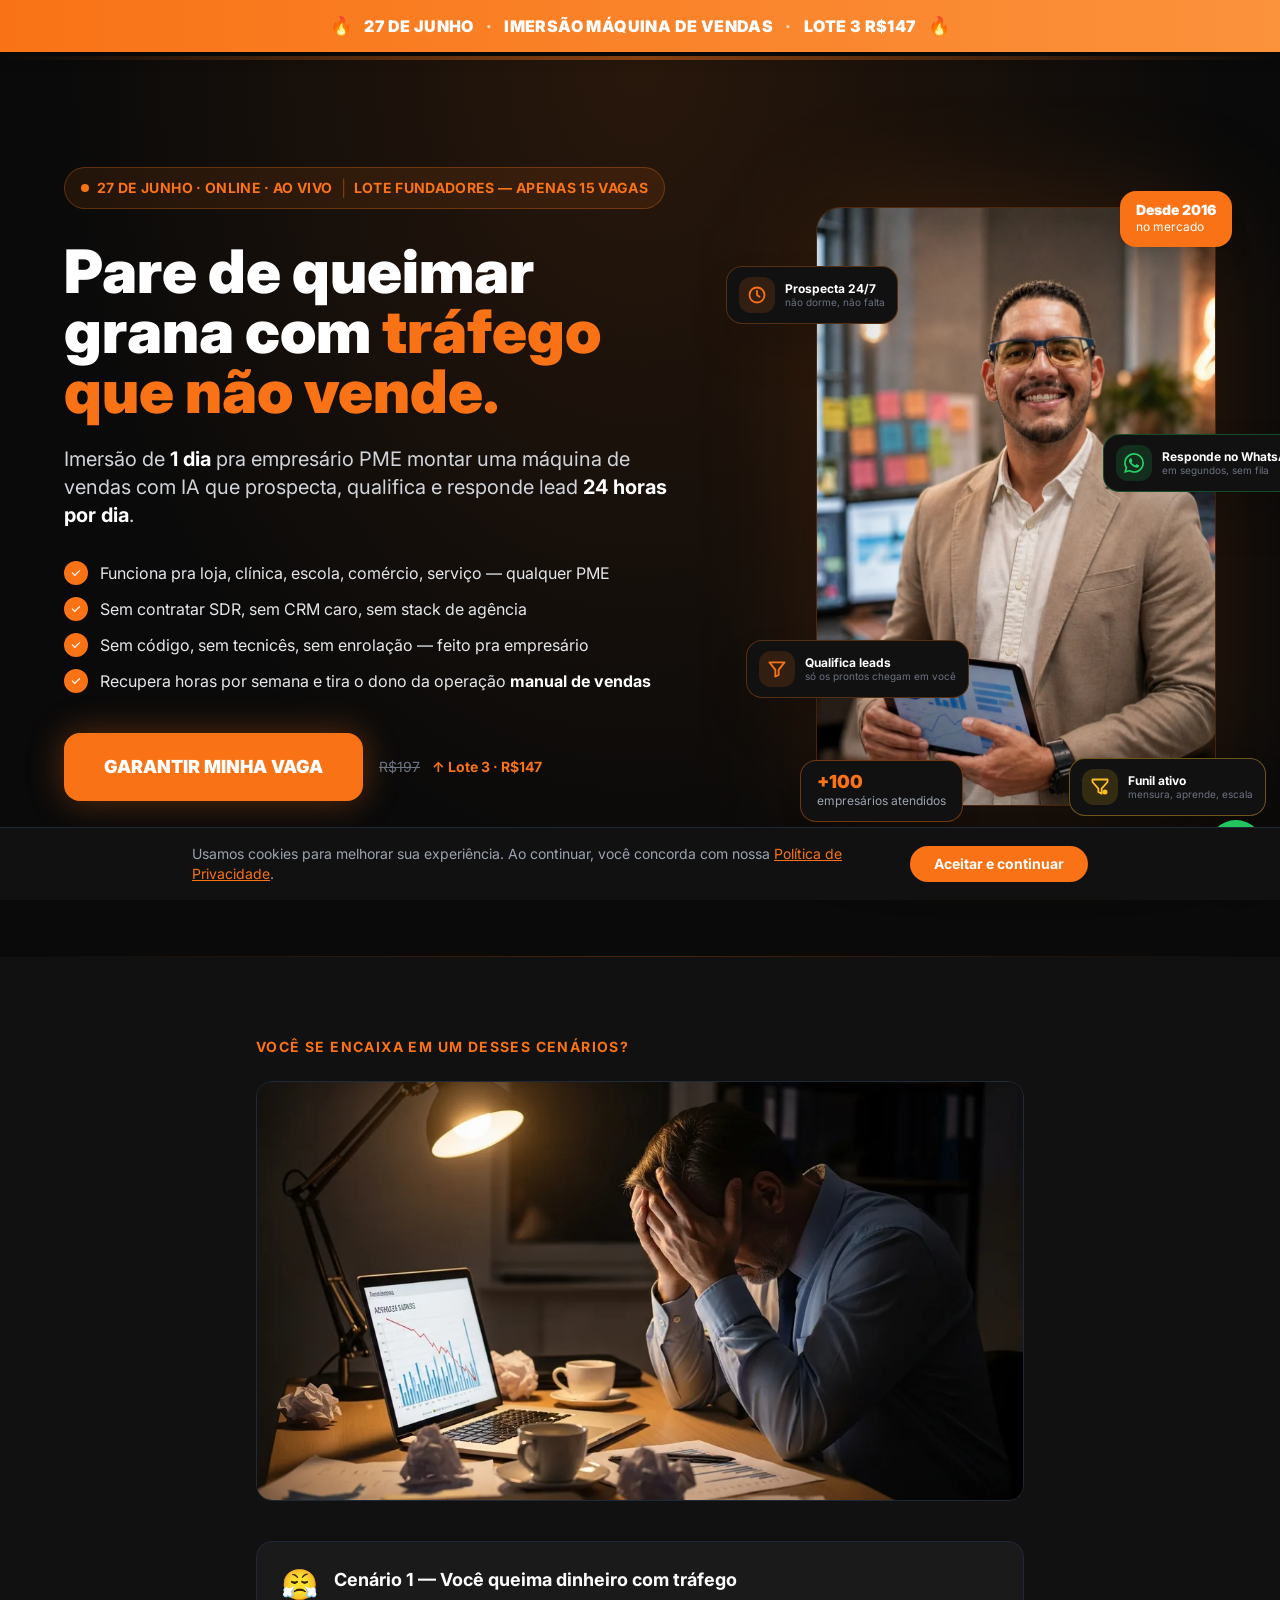
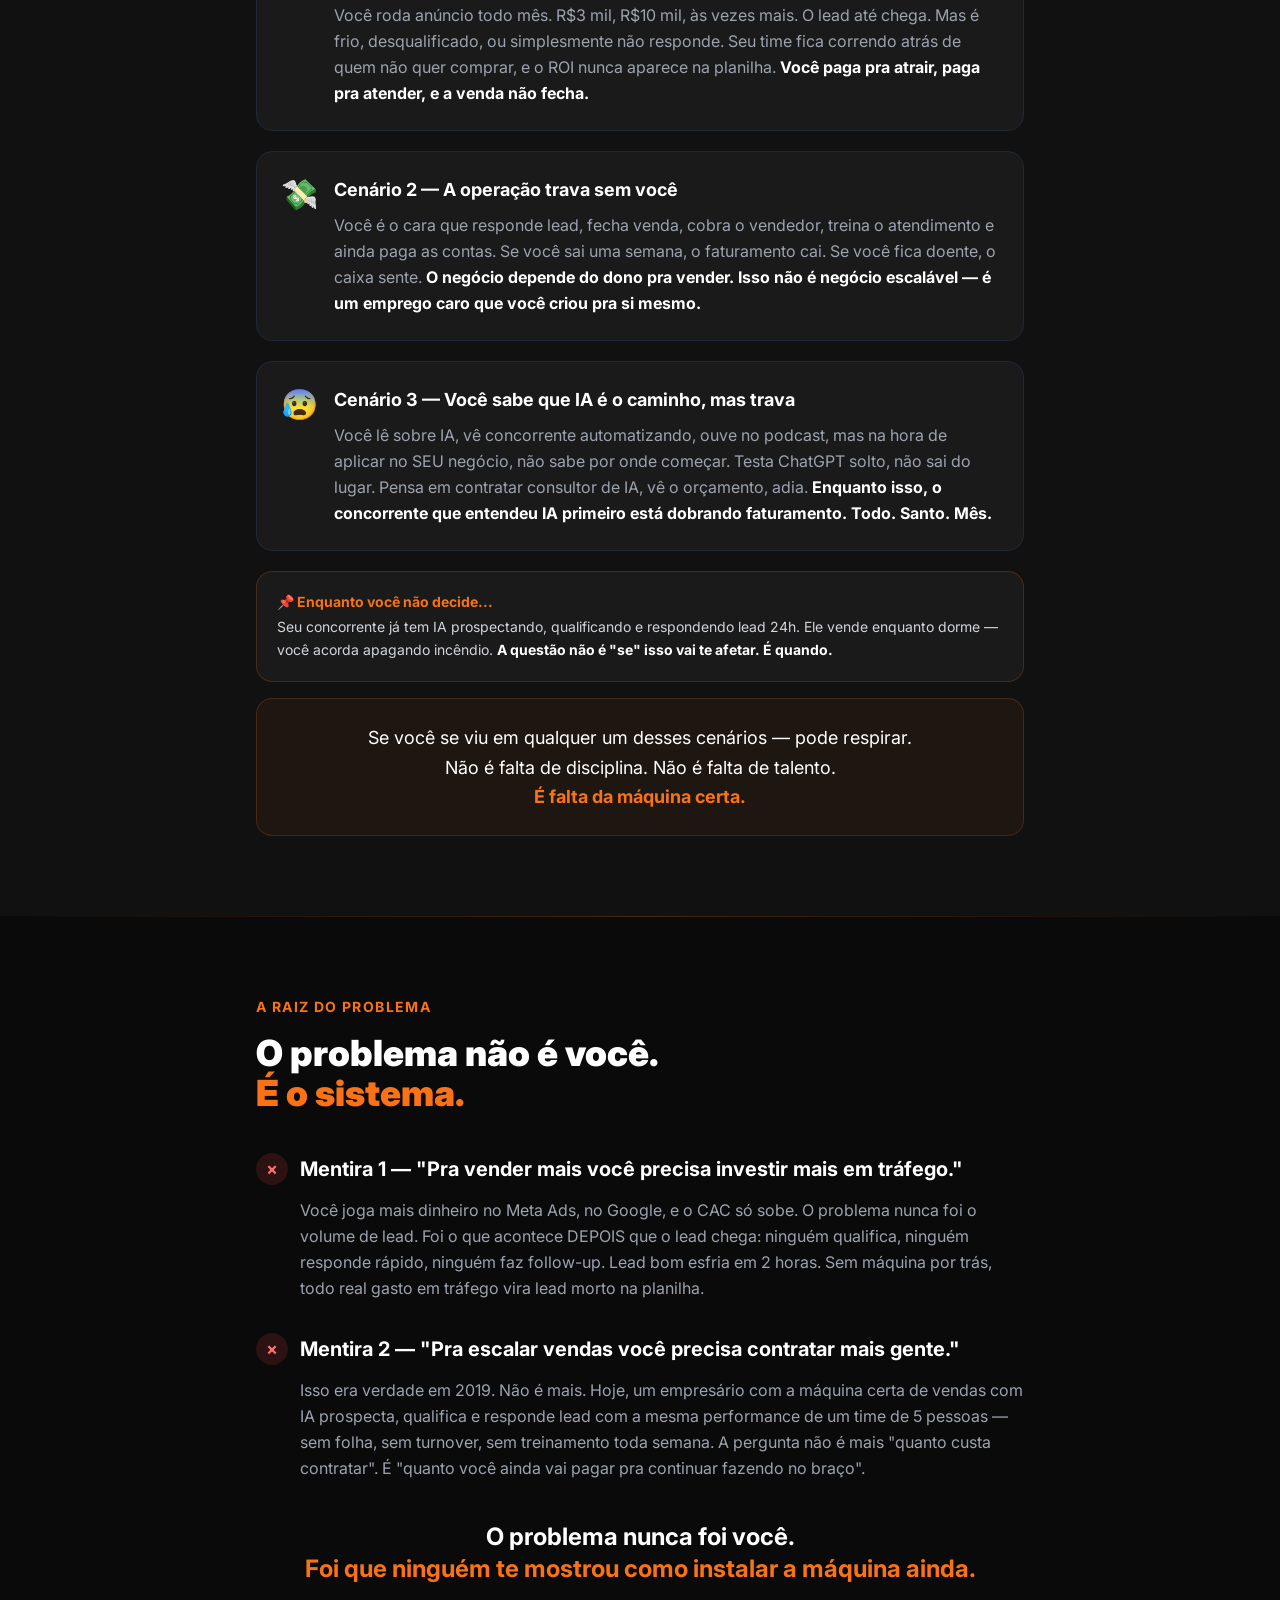
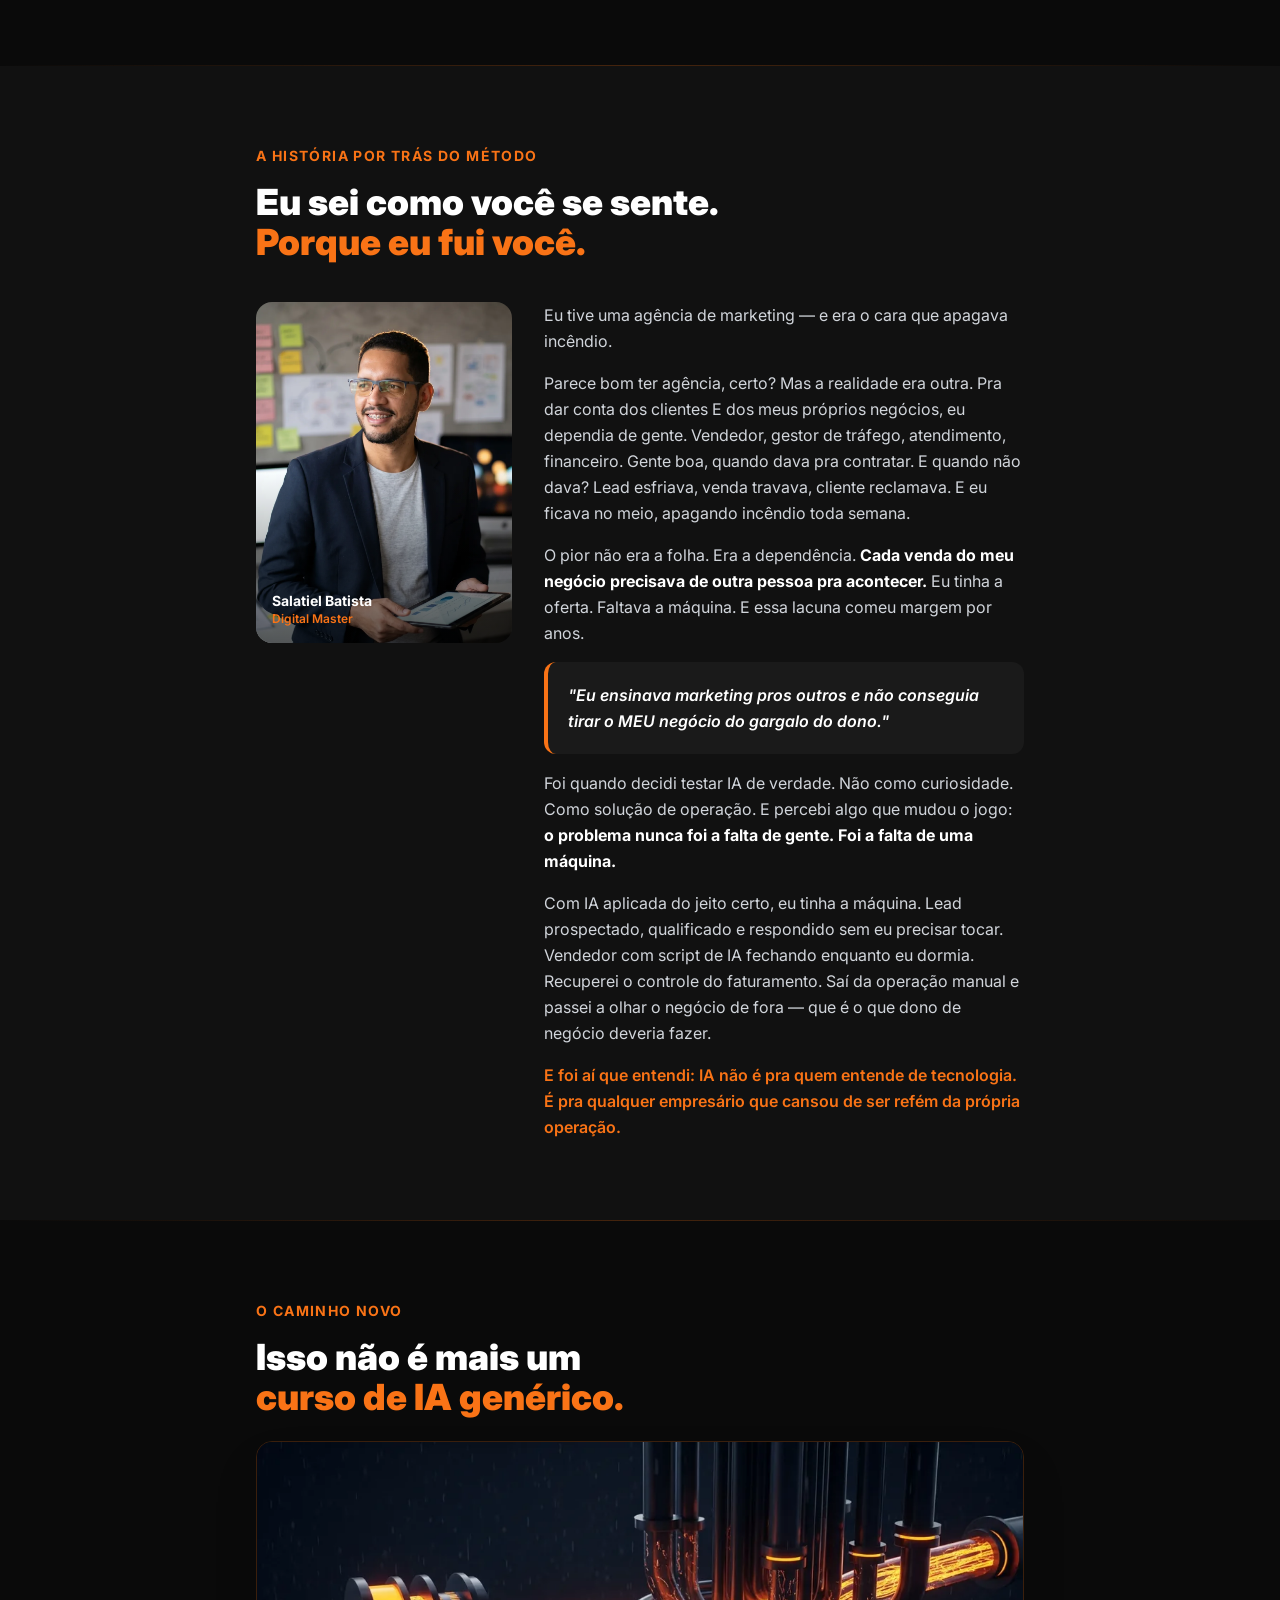
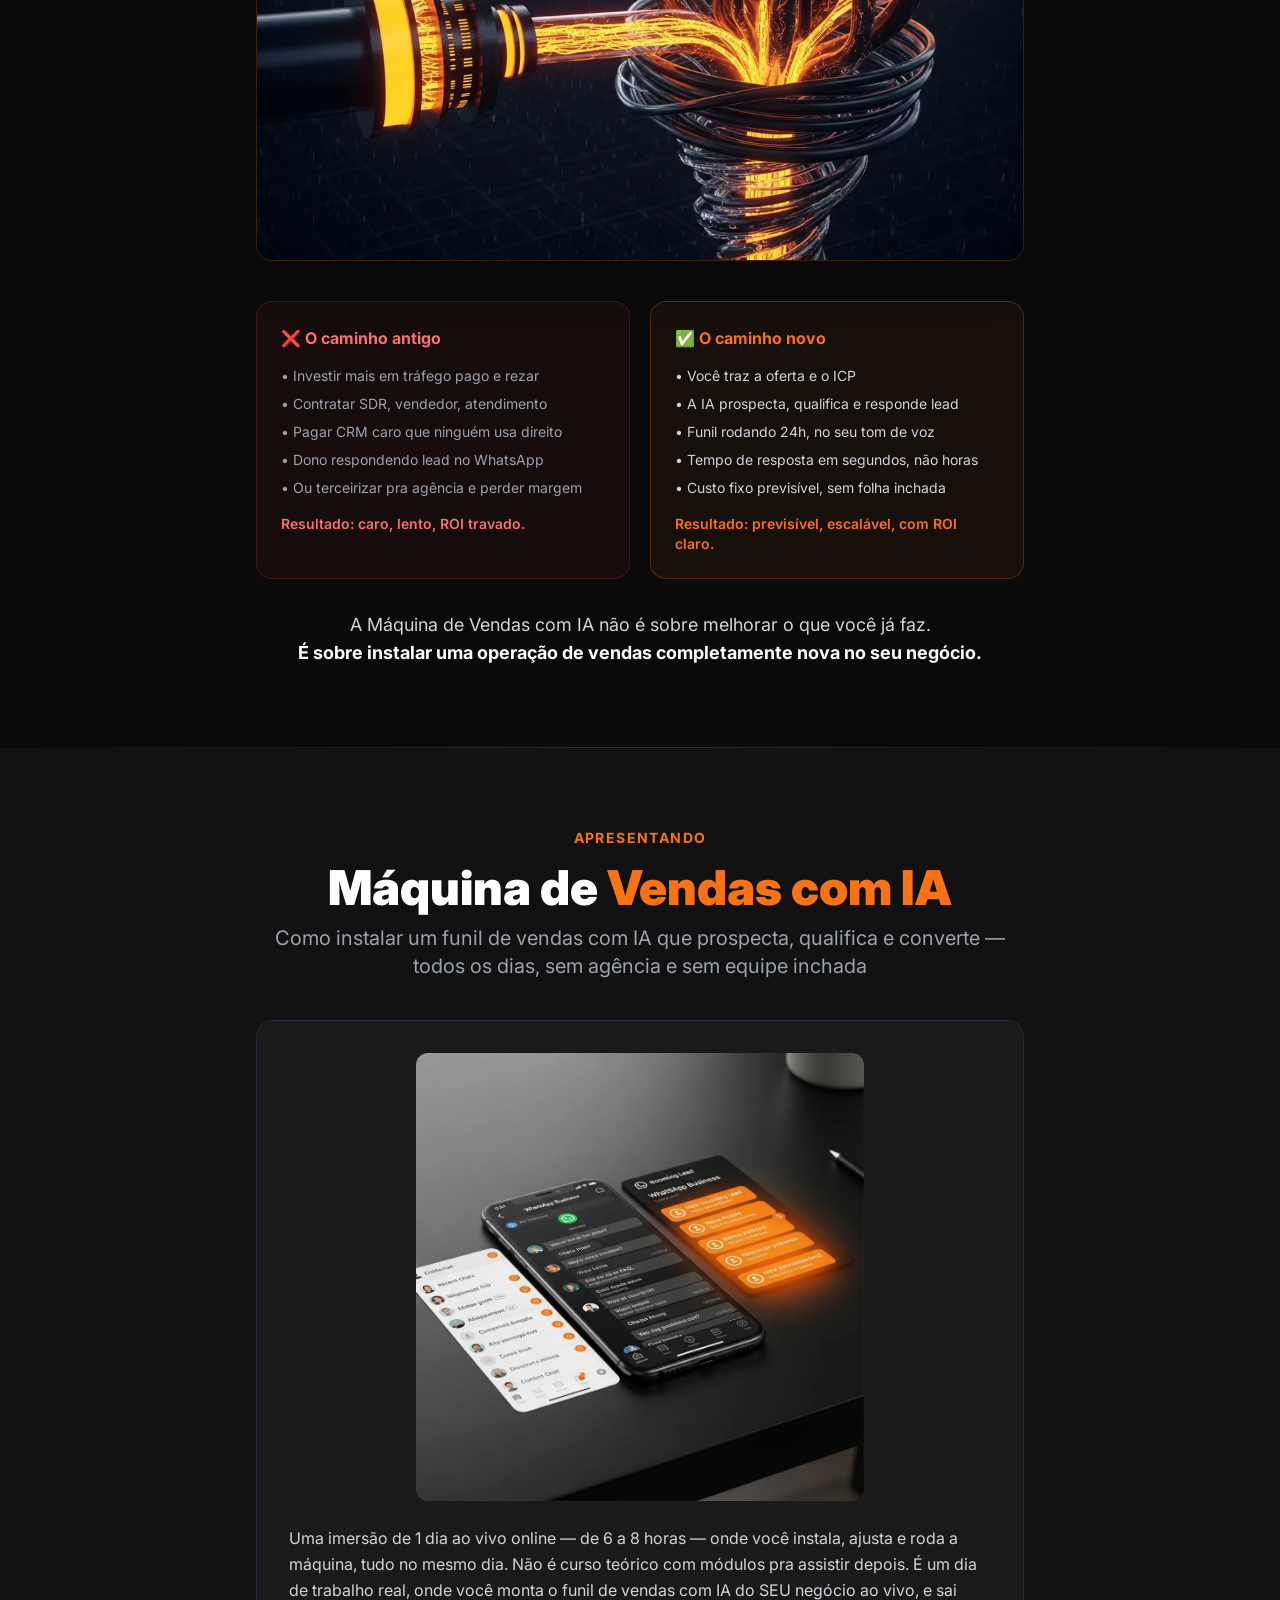
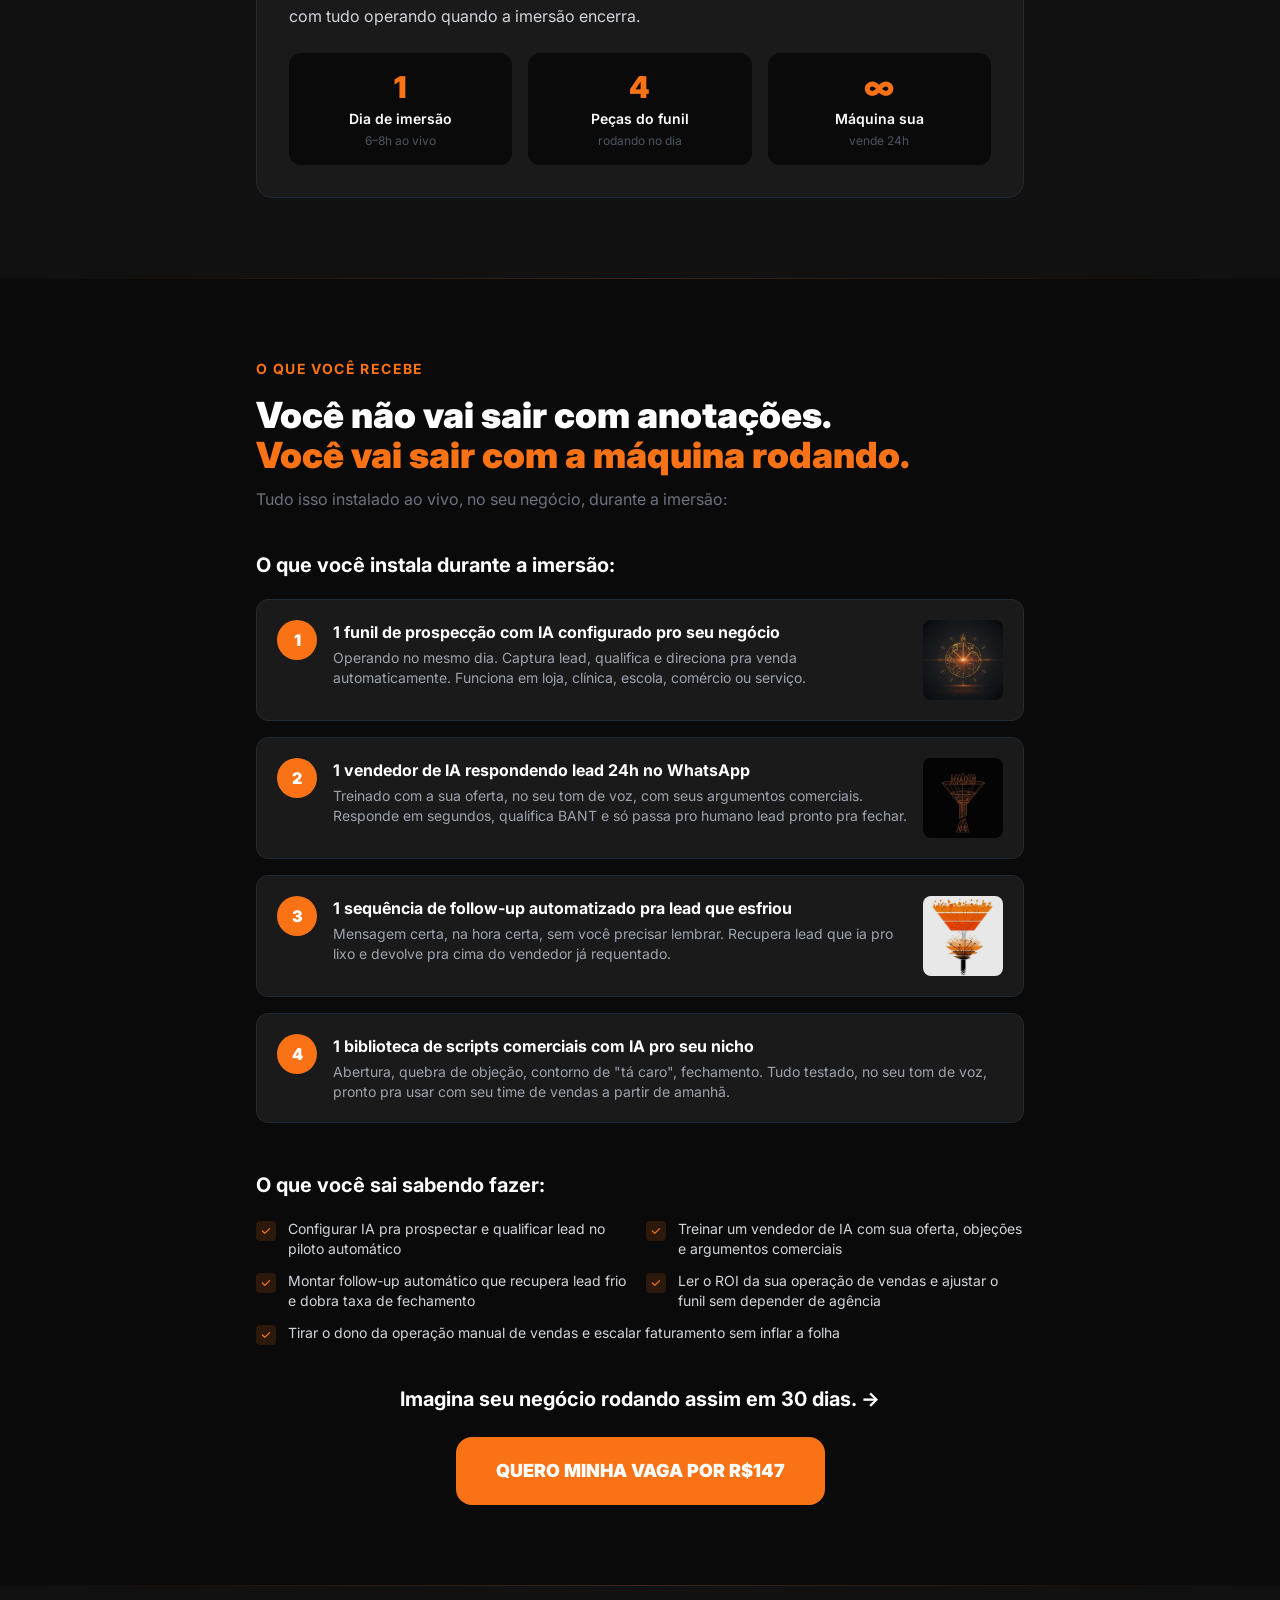
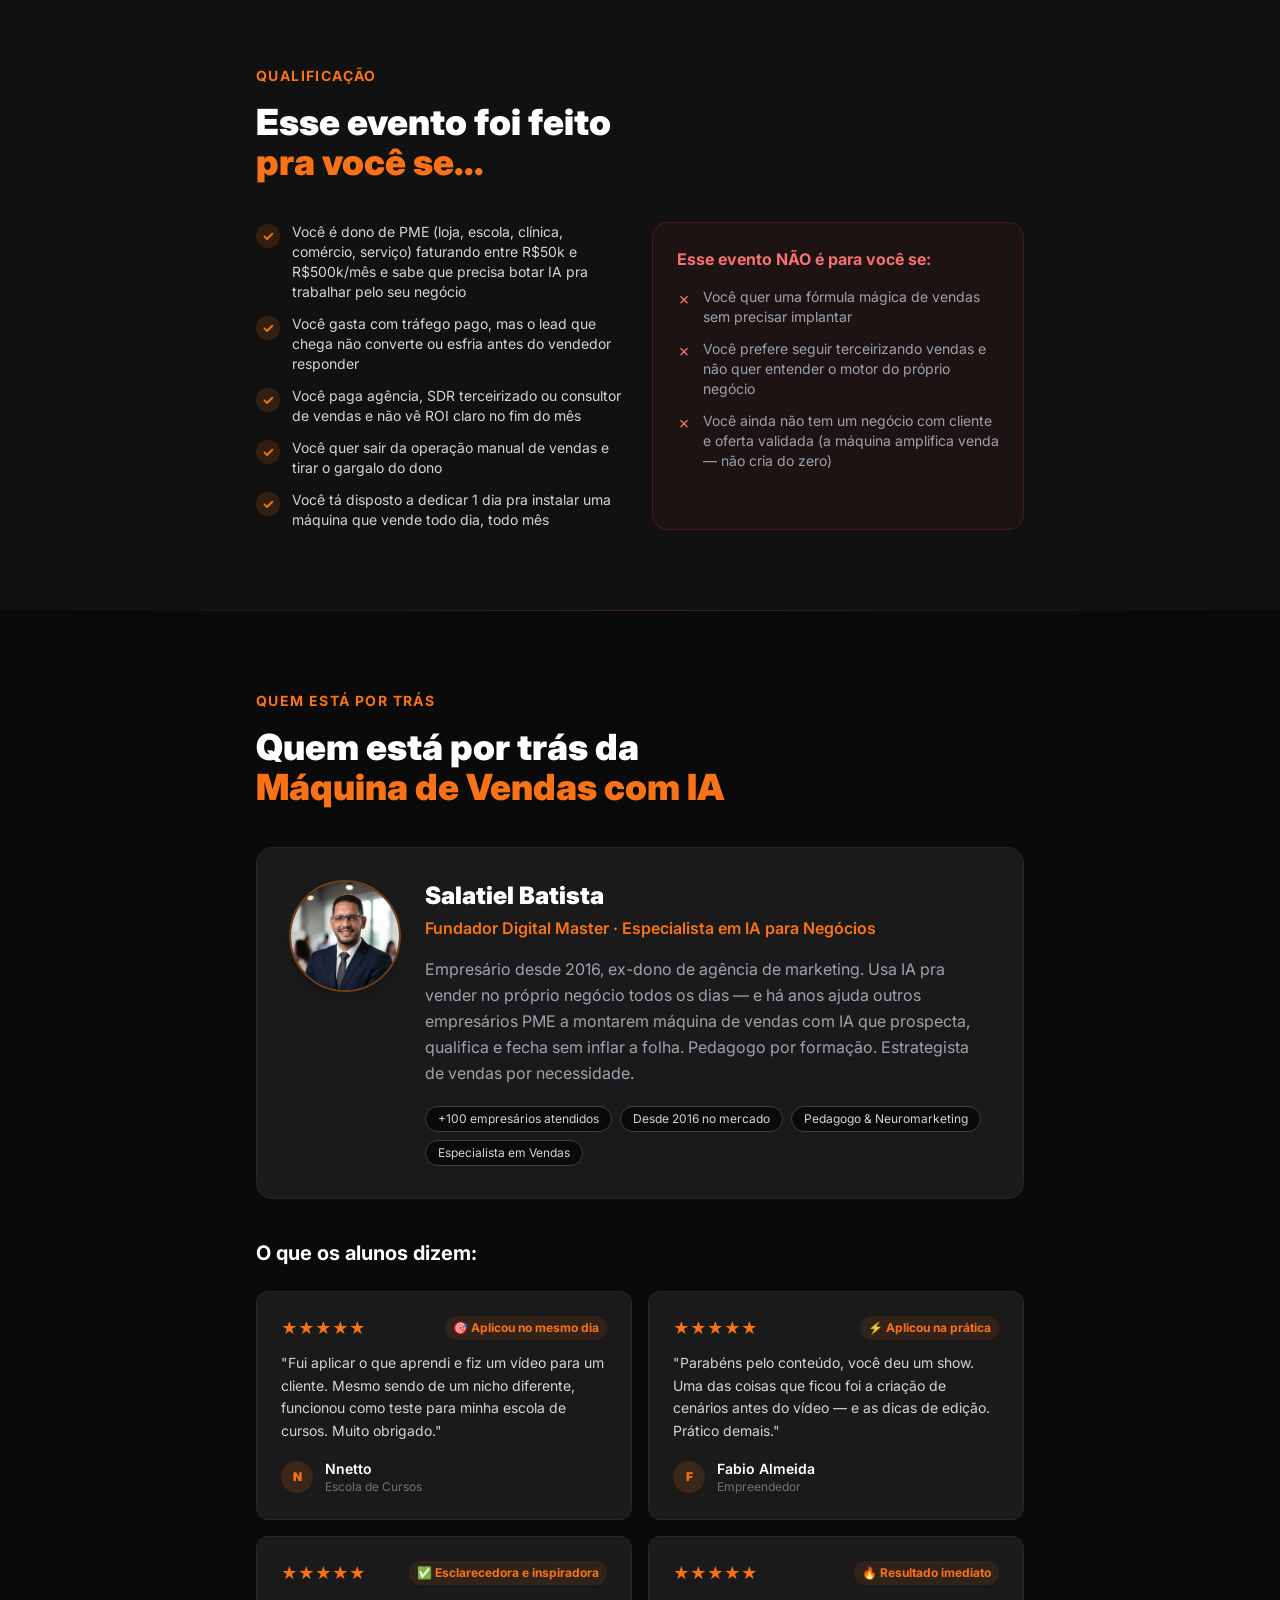
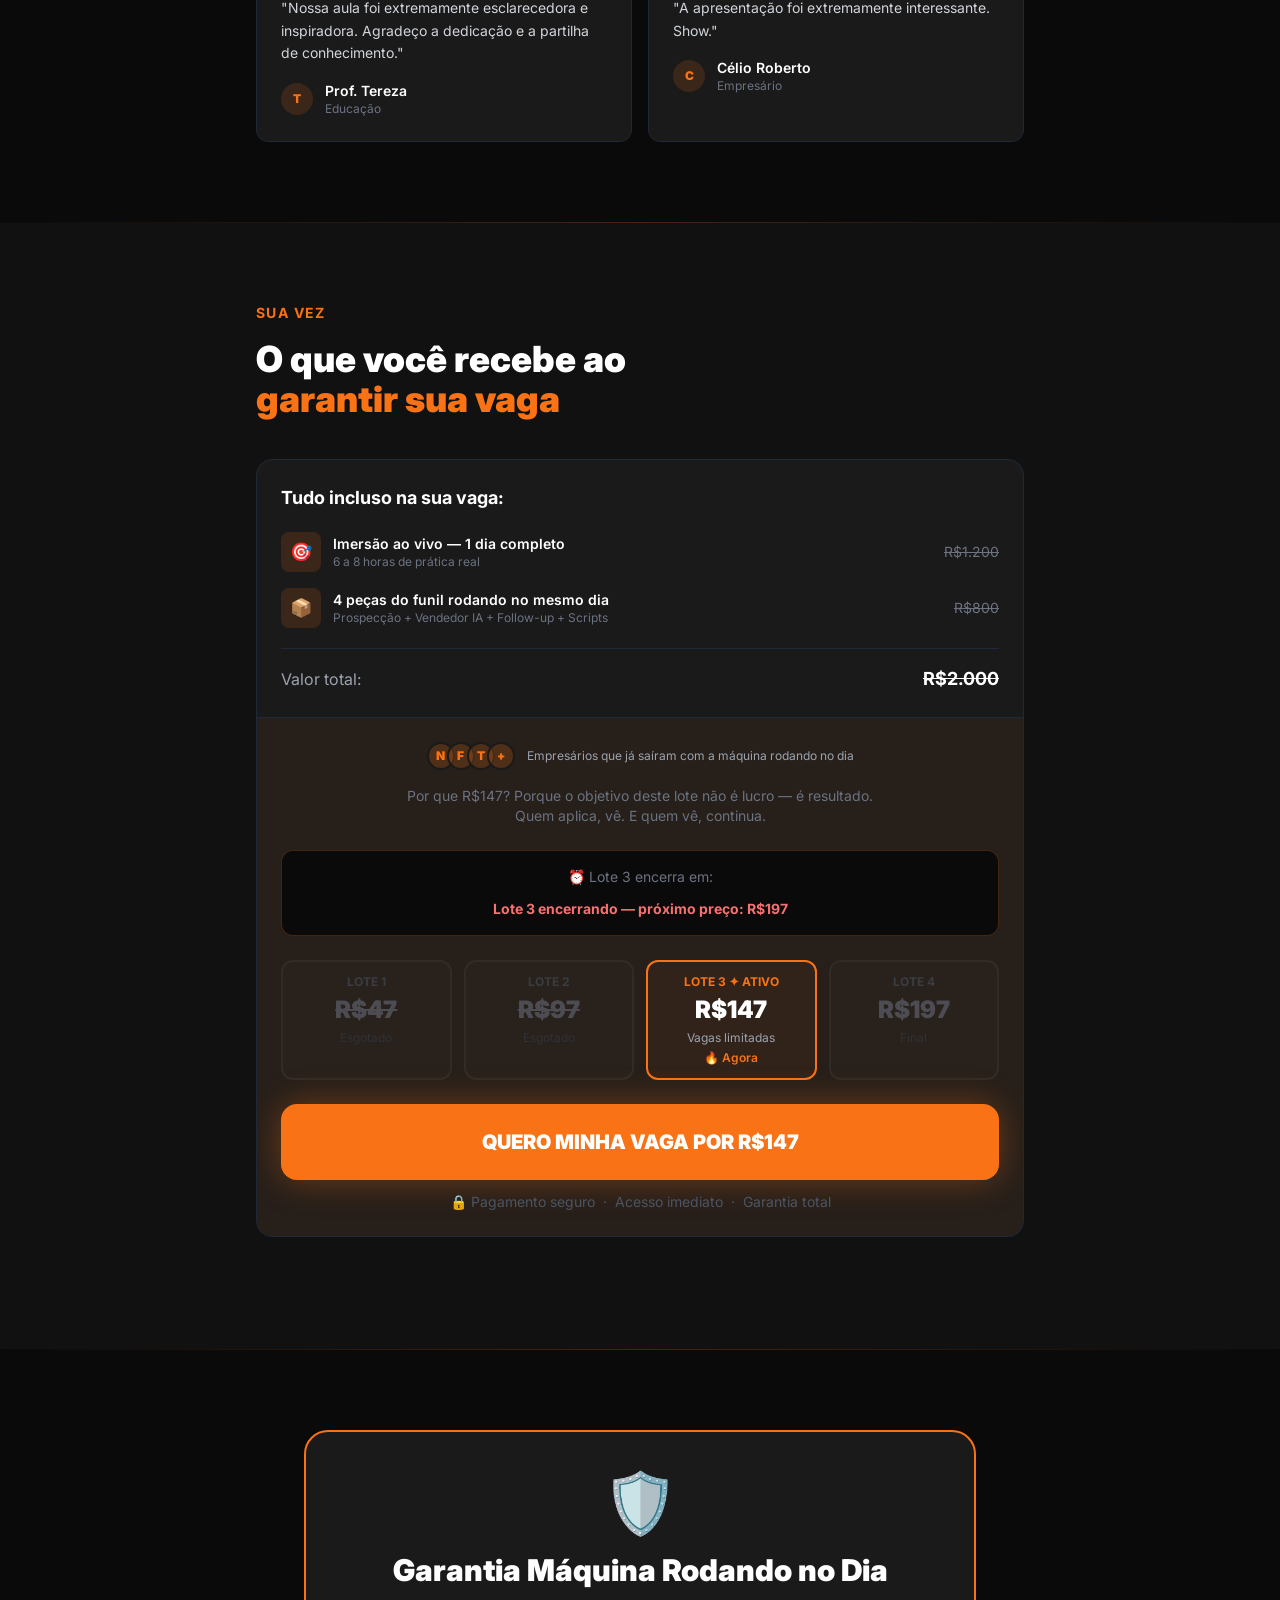
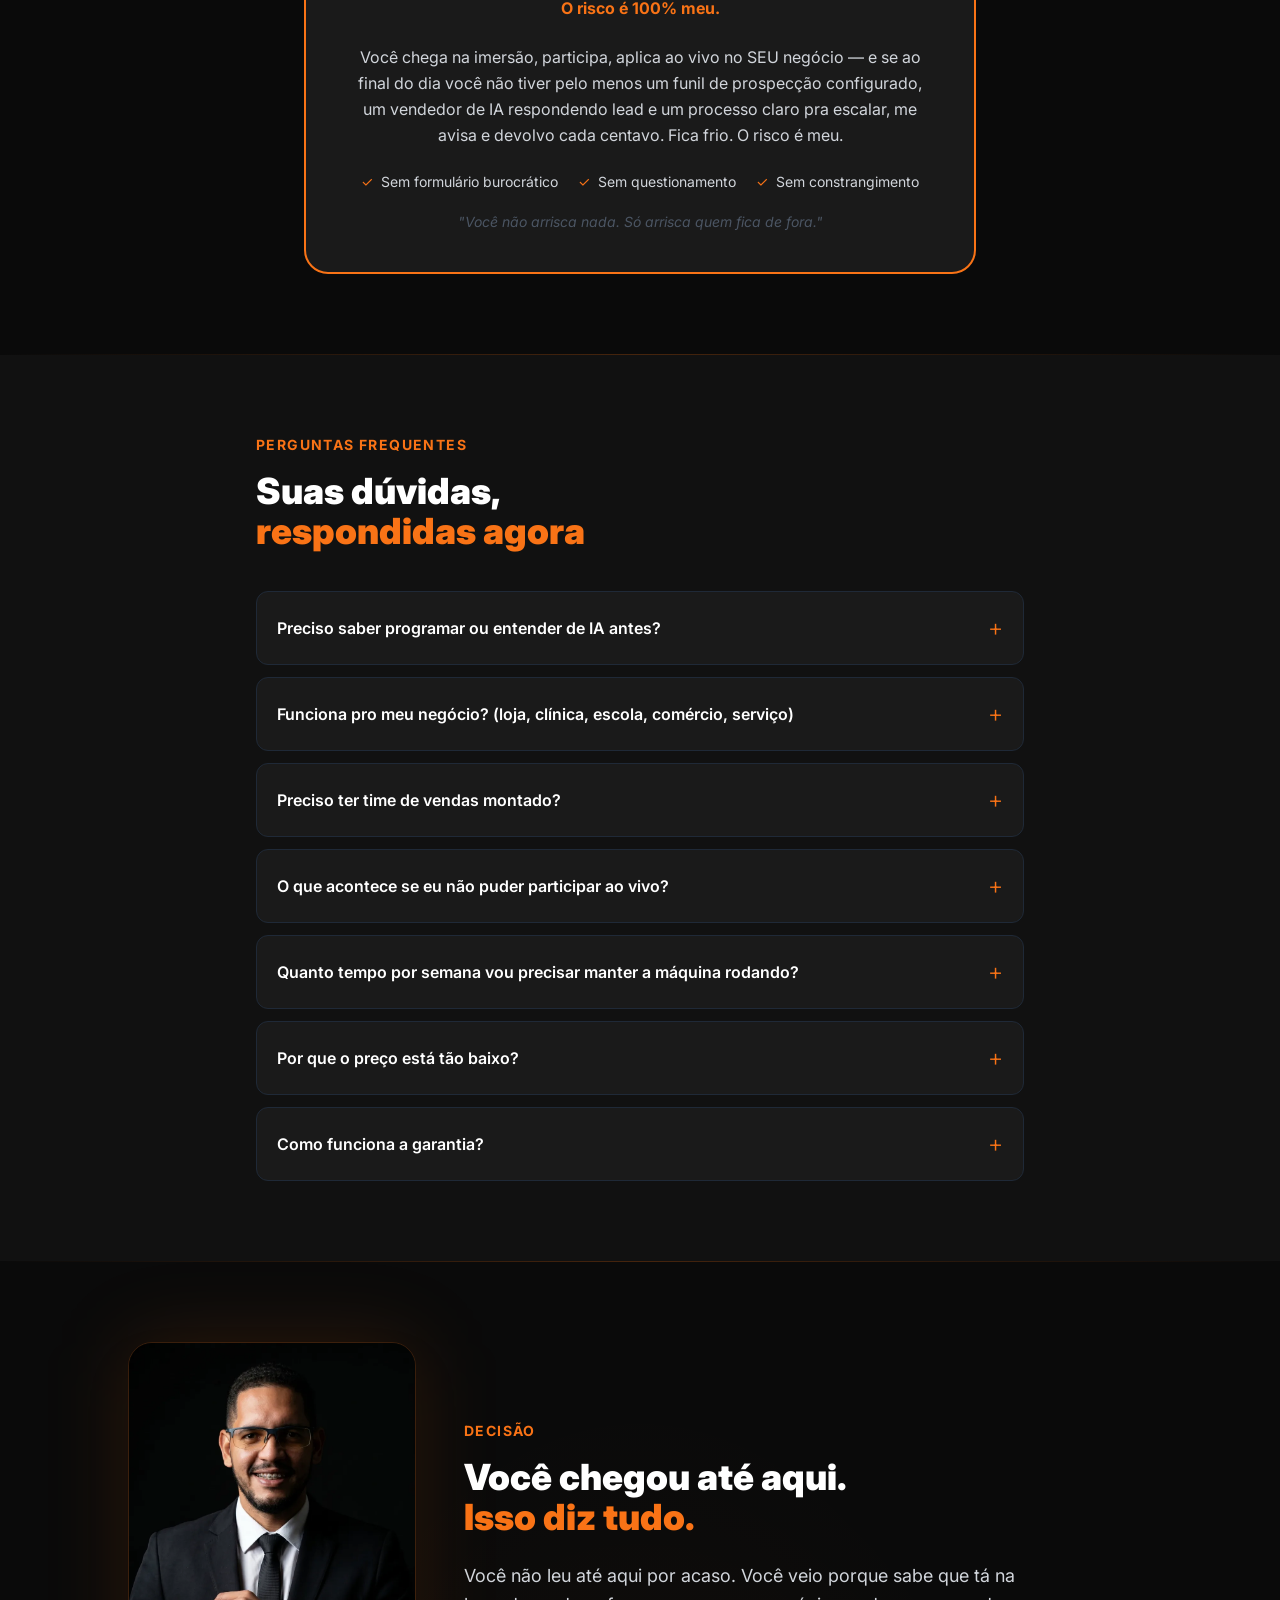
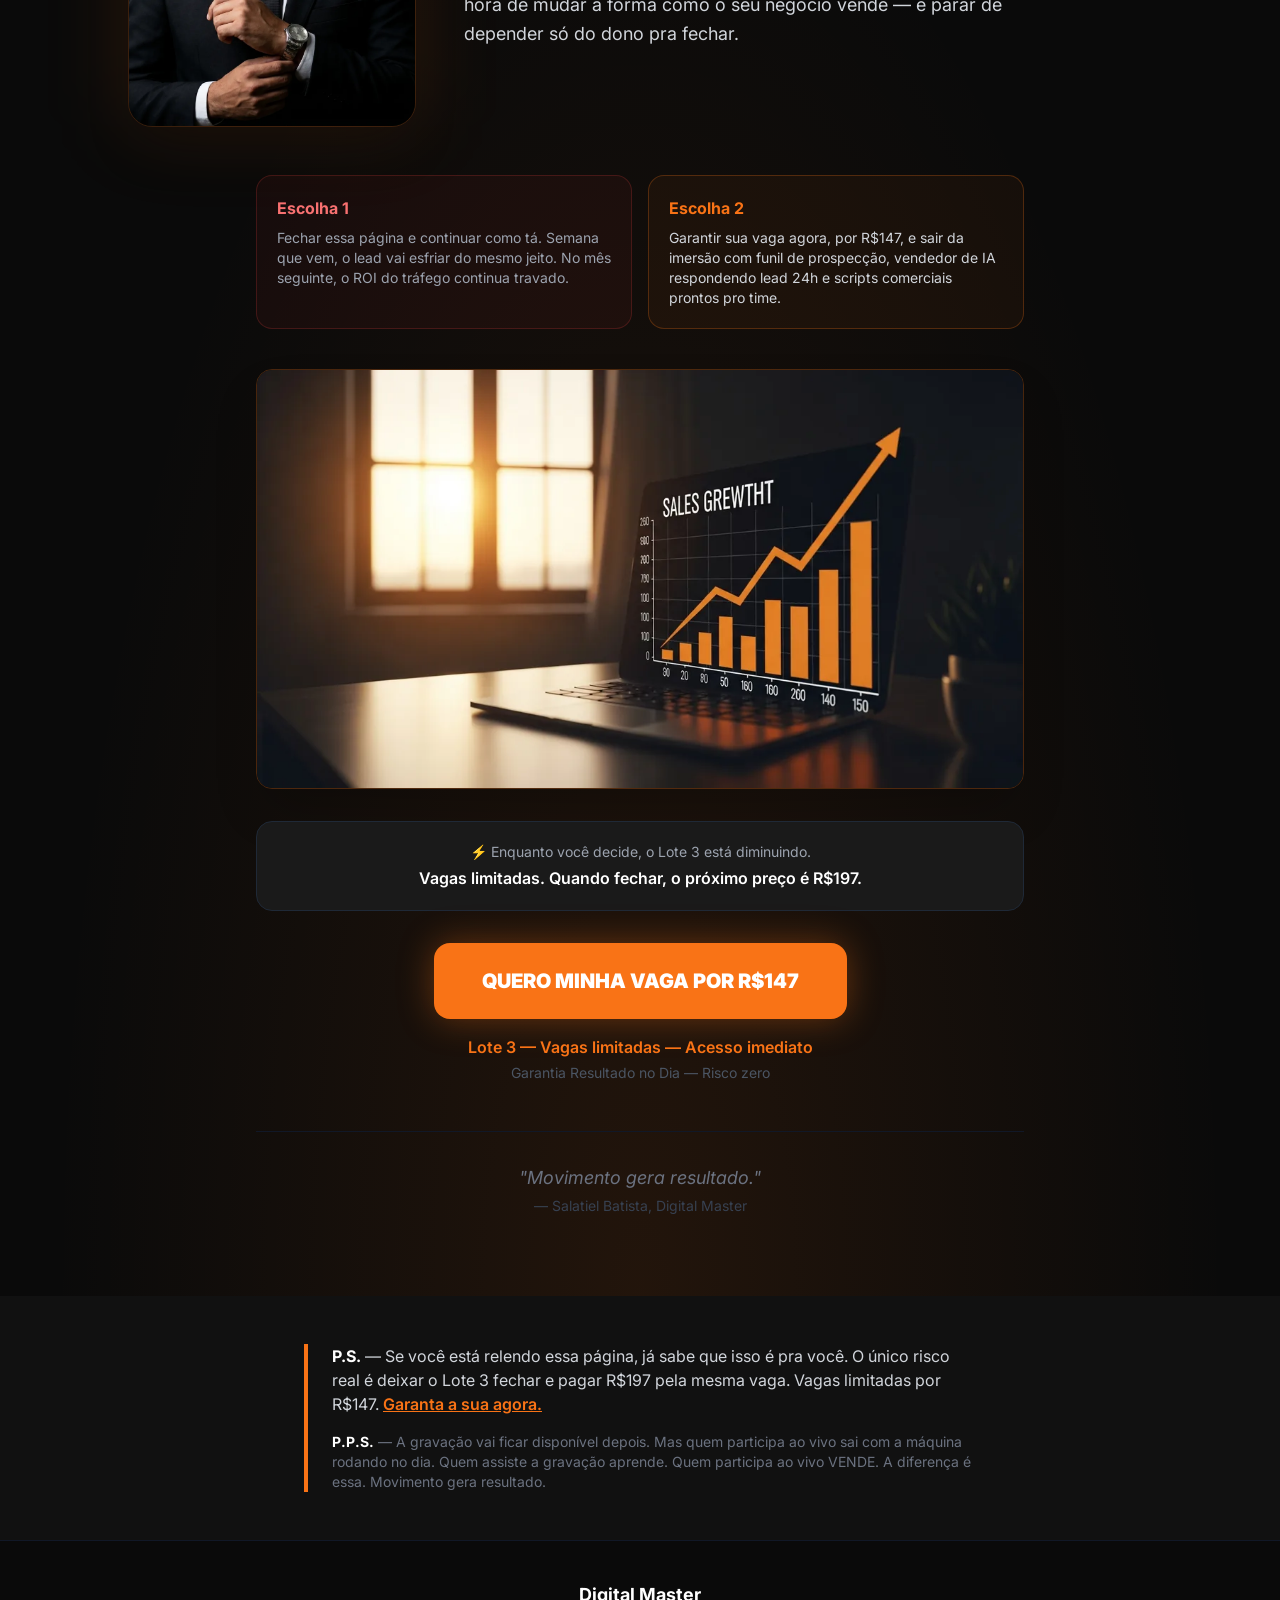
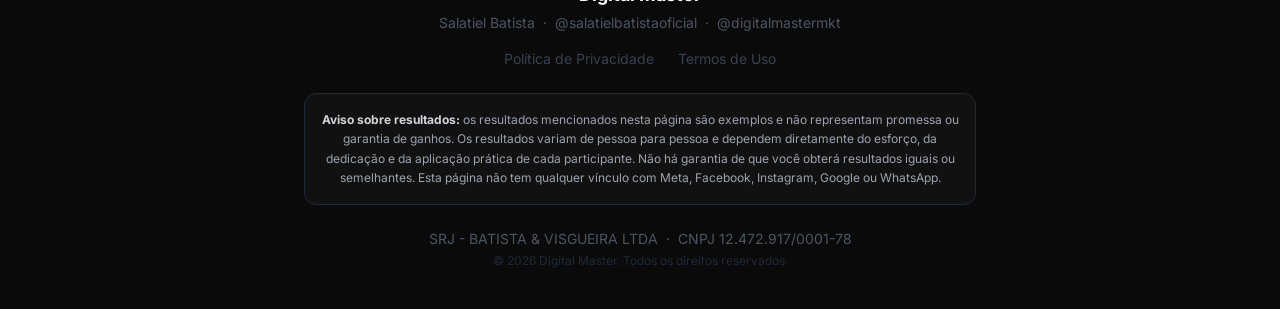
<file: index.html>
<!DOCTYPE html>
<html lang="pt-BR">
<head>
    <meta charset="UTF-8">
    <meta name="viewport" content="width=device-width, initial-scale=1.0">
    <title>Máquina de Vendas com IA — Imersão de 1 Dia | Salatiel Batista</title>
    <meta name="description" content="Em 1 dia de imersão ao vivo, o empresário monta um funil de vendas com IA que prospecta, qualifica e fecha sem depender de equipe, agência ou tráfego caro.">

    <!-- Open Graph -->
    <meta property="og:type" content="website">
    <meta property="og:url" content="https://maquinadevendas.salatielbatista.com.br/">
    <meta property="og:title" content="Máquina de Vendas com IA — Imersão de 1 Dia | Salatiel Batista">
    <meta property="og:description" content="Em 1 dia de imersão ao vivo, o empresário monta um funil de vendas com IA que prospecta, qualifica e fecha sem depender de equipe, agência ou tráfego caro.">

    <!-- Twitter -->
    <meta name="twitter:card" content="summary_large_image">
    <meta name="twitter:title" content="Máquina de Vendas com IA — Imersão de 1 Dia | Salatiel Batista">
    <meta name="twitter:description" content="Em 1 dia de imersão ao vivo, o empresário monta um funil de vendas com IA que prospecta, qualifica e fecha sem depender de equipe, agência ou tráfego caro.">

    <!-- Meta Pixel Code -->
    <script>
    !function(f,b,e,v,n,t,s)
    {if(f.fbq)return;n=f.fbq=function(){n.callMethod?
    n.callMethod.apply(n,arguments):n.queue.push(arguments)};
    if(!f._fbq)f._fbq=n;n.push=n;n.loaded=!0;n.version='2.0';
    n.queue=[];t=b.createElement(e);t.async=!0;
    t.src=v;s=b.getElementsByTagName(e)[0];
    s.parentNode.insertBefore(t,s)}(window, document,'script',
    'https://connect.facebook.net/en_US/fbevents.js');
    fbq('init', '26504188302609300');
    fbq('track', 'PageView');
    </script>
    <noscript><img height="1" width="1" style="display:none"
    src="https://www.facebook.com/tr?id=26504188302609300&ev=PageView&noscript=1"/></noscript>
    <!-- End Meta Pixel Code -->

    <!-- Tracking: Meta Pixel (PageView acima) + CAPI server-side. GTM nunca foi configurado
         (placeholder REPLACE_WITH_GTM_ID estava comentado/inerte) — removido para reduzir peso. -->

    <!-- Preload da imagem LCP (hero) -->
    <link rel="preload" as="image" href="images/salatiel-hero.webp" fetchpriority="high">

    <!-- Tailwind CSS — buildado estatico e purgado (substitui o CDN runtime de 407KB) -->
    <link rel="stylesheet" href="tw.css">

    <!-- Google Fonts (Inter, pesos usados: 400/600/700/900) — nao bloqueia render; display=swap -->
    <link rel="preconnect" href="https://fonts.googleapis.com">
    <link rel="preconnect" href="https://fonts.gstatic.com" crossorigin>
    <link rel="preload" as="style" href="https://fonts.googleapis.com/css2?family=Inter:wght@400;600;700;900&display=swap"
          onload="this.onload=null;this.rel='stylesheet'">
    <noscript><link rel="stylesheet" href="https://fonts.googleapis.com/css2?family=Inter:wght@400;600;700;900&display=swap"></noscript>

    <style>
        * { font-family: 'Inter', sans-serif; }
        html { scroll-behavior: smooth; }

        ::-webkit-scrollbar { width: 4px; }
        ::-webkit-scrollbar-track { background: #0A0A0A; }
        ::-webkit-scrollbar-thumb { background: #F97316; border-radius: 2px; }

        .hero-bg {
            background: radial-gradient(ellipse at 50% 0%, rgba(249,115,22,0.13) 0%, transparent 65%), #0A0A0A;
        }
        .cta-bg {
            background: radial-gradient(ellipse at 50% 100%, rgba(249,115,22,0.10) 0%, transparent 65%), #0A0A0A;
        }
        .orange-glow { box-shadow: 0 0 35px rgba(249,115,22,0.35); }

        @keyframes pulse-ring {
            0%,100% { box-shadow: 0 0 0 0 rgba(249,115,22,0.45); }
            50%      { box-shadow: 0 0 0 14px rgba(249,115,22,0); }
        }
        .pulse-cta { animation: pulse-ring 2s infinite; }

        @keyframes slideInLeft {
            from { transform: translateX(-110%); opacity: 0; }
            to   { transform: translateX(0);     opacity: 1; }
        }
        @keyframes slideOutLeft {
            from { transform: translateX(0);     opacity: 1; }
            to   { transform: translateX(-110%); opacity: 0; }
        }
        .slide-in  { animation: slideInLeft  0.45s ease forwards; }
        .slide-out { animation: slideOutLeft 0.45s ease forwards; }

        .gradient-text {
            background: linear-gradient(135deg, #F97316, #FBBF24);
            -webkit-background-clip: text;
            -webkit-text-fill-color: transparent;
            background-clip: text;
        }
        .divider {
            height: 1px;
            background: linear-gradient(90deg, transparent, rgba(249,115,22,0.25), transparent);
        }

        /* FAQ */
        .faq-body { max-height: 0; overflow: hidden; transition: max-height 0.3s ease; }
        .faq-body.open { max-height: 400px; }

        /* Lot cards */
        .lot-on  { border: 2px solid #F97316; background: rgba(249,115,22,0.05); }
        .lot-off { border: 2px solid rgba(255,255,255,0.08); background: rgba(255,255,255,0.02); opacity: 0.55; }

        /* Sticky bar */
        #sticky-bar { transform: translateY(100%); transition: transform 0.3s ease; }
        #sticky-bar.show { transform: translateY(0); }

        /* Date topbar (sticky topo) */
        #date-topbar {
            background: linear-gradient(90deg, #F97316 0%, #FB923C 50%, #F97316 100%);
            background-size: 200% 100%;
            animation: shimmer 6s linear infinite;
        }
        @keyframes shimmer {
            0%   { background-position: 0% 50%; }
            100% { background-position: 200% 50%; }
        }
        @keyframes flame-pulse {
            0%, 100% { transform: scale(1);   filter: drop-shadow(0 0 0 rgba(255,255,255,0)); }
            50%      { transform: scale(1.18); filter: drop-shadow(0 0 6px rgba(255,255,255,0.7)); }
        }
        .flame-pulse { display: inline-block; animation: flame-pulse 1.6s ease-in-out infinite; }
        /* Compensa altura da topbar no scroll-to-anchor */
        html { scroll-padding-top: 56px; }
        @media (max-width: 640px) {
            html { scroll-padding-top: 44px; }
        }

        /* ===== HERO MAQUINA DE VENDAS — cards flutuantes ===== */
        .hero-visual-wrap { width: 100%; max-width: 400px; }

        @keyframes floatIn {
            from { opacity: 0; transform: translateY(8px) scale(.96); }
            to   { opacity: 1; transform: translateY(0)   scale(1); }
        }
        @keyframes hover {
            0%, 100% { transform: translateY(0); }
            50%      { transform: translateY(-4px); }
        }
        .machine-card {
            opacity: 0;
            animation: floatIn .6s ease forwards, hover 4.5s ease-in-out infinite;
            backdrop-filter: blur(8px);
            white-space: nowrap;
        }
        .machine-card-1 { animation-delay: .25s, 1.5s; }
        .machine-card-2 { animation-delay: .45s, 2.0s; }
        .machine-card-3 { animation-delay: .65s, 2.5s; }
        .machine-card-4 { animation-delay: .85s, 3.0s; }

        /* DESKTOP: cards flutuam ao redor da foto */
        @media (min-width: 1024px) {
            .hero-machine-cards {
                position: absolute;
                inset: 0;
                pointer-events: none;
            }
            .machine-card {
                position: absolute;
                pointer-events: auto;
                z-index: 5;
            }
            /* Card 1 (Prospecta 24/7) - top-left fora da foto */
            .machine-card-1 {
                top: 10%;
                left: -90px;
            }
            /* Card 2 (WhatsApp) - middle-right */
            .machine-card-2 {
                top: 38%;
                right: -100px;
            }
            /* Card 3 (Qualifica) - bottom-left */
            .machine-card-3 {
                bottom: 18%;
                left: -70px;
            }
            /* Card 4 (Funil) - bottom-right deslocado */
            .machine-card-4 {
                bottom: -10px;
                right: -50px;
            }
        }

        /* MOBILE/TABLET: cards viram grid 2x2 abaixo da foto */
        @media (max-width: 1023px) {
            .hero-machine-cards {
                display: grid;
                grid-template-columns: 1fr 1fr;
                gap: 10px;
                margin-top: 28px;
                padding: 0 8px;
            }
            .machine-card {
                white-space: normal;
            }
            .machine-card p {
                white-space: normal;
            }
        }

        /* Em telas muito pequenas, single column */
        @media (max-width: 480px) {
            .hero-machine-cards {
                grid-template-columns: 1fr;
            }
        }
    </style>
</head>
<body class="bg-[#0A0A0A] text-white">

<!-- ============================================================
     DATE TOPBAR (sticky topo - visivel em qualquer scroll)
============================================================ -->
<a href="#checkout" id="date-topbar"
   class="fixed top-0 inset-x-0 z-50 flex items-center justify-center gap-2 sm:gap-3 px-3 py-2 sm:py-3 text-white font-black text-xs sm:text-sm md:text-base tracking-wide uppercase shadow-lg hover:brightness-110 transition-all">
    <span class="flame-pulse text-base sm:text-lg">🔥</span>
    <span class="hidden sm:inline">27 DE JUNHO</span>
    <span class="sm:hidden">27/JUN</span>
    <span class="opacity-70">·</span>
    <span class="hidden md:inline">IMERSÃO MÁQUINA DE VENDAS</span>
    <span class="md:hidden">IMERSÃO MV</span>
    <span class="opacity-70">·</span>
    <span class="hidden sm:inline">LOTE 3 R$147</span>
    <span class="sm:hidden">R$147</span>
    <span class="flame-pulse text-base sm:text-lg">🔥</span>
</a>
<!-- Spacer pra empurrar conteudo pra baixo da topbar fixa -->
<div class="h-[44px] sm:h-[56px]" aria-hidden="true"></div>

<!-- ============================================================
     LGPD COOKIE BANNER
============================================================ -->
<div id="cookie-banner" class="fixed bottom-0 inset-x-0 z-50 bg-[#111] border-t border-gray-800 p-4 hidden">
    <div class="max-w-4xl mx-auto flex flex-col sm:flex-row items-center justify-between gap-4">
        <p class="text-sm text-gray-400">Usamos cookies para melhorar sua experiência. Ao continuar, você concorda com nossa
            <a href="privacidade.html" class="text-[#F97316] underline">Política de Privacidade</a>.</p>
        <button onclick="acceptCookies()"
            class="bg-[#F97316] hover:bg-[#FB923C] text-white px-6 py-2 rounded-full text-sm font-bold whitespace-nowrap flex-shrink-0 transition-colors">
            Aceitar e continuar
        </button>
    </div>
</div>

<!-- ============================================================
     SOCIAL PROOF POPUP
============================================================ -->
<div id="social-proof" class="fixed bottom-24 left-4 z-40 hidden max-w-[280px]">
    <div class="bg-[#1A1A1A] border border-gray-700 rounded-2xl p-4 flex items-center gap-3 shadow-2xl">
        <div class="w-10 h-10 rounded-full bg-[#F97316] flex items-center justify-center text-white font-black text-sm flex-shrink-0">
            <span id="sp-initial">M</span>
        </div>
        <div>
            <p class="text-white text-sm font-semibold" id="sp-name">Marcos S.</p>
            <p class="text-gray-400 text-xs">acabou de garantir sua vaga</p>
            <p class="text-gray-600 text-xs" id="sp-time">há 2 minutos</p>
        </div>
    </div>
</div>

<!-- ============================================================
     EXIT INTENT POPUP
============================================================ -->
<div id="exit-popup" class="fixed inset-0 z-50 hidden bg-black/80 flex items-center justify-center p-4">
    <div class="bg-[#111] border border-[#F97316] rounded-3xl p-8 max-w-md w-full text-center relative">
        <button onclick="closeExit()" class="absolute top-4 right-5 text-gray-500 hover:text-white text-2xl leading-none">×</button>
        <div class="text-5xl mb-4">⏰</div>
        <h3 class="text-2xl font-black text-white mb-2">Espera um segundo.</h3>
        <p class="text-gray-300 mb-1">O Lote 3 tem <strong class="text-[#F97316]">vagas limitadas por R$147.</strong></p>
        <p class="text-gray-500 text-sm mb-6">Quando fechar, o próximo preço é R$197. Sem exceção.</p>
        <a href="#checkout" onclick="closeExit()"
            class="block w-full bg-[#F97316] hover:bg-[#FB923C] text-white font-black text-lg py-4 rounded-2xl transition-colors pulse-cta mb-3">
            QUERO MINHA VAGA POR R$147
        </a>
        <button onclick="closeExit()" class="text-gray-600 text-sm underline hover:text-gray-400">
            Não, prefiro pagar mais depois
        </button>
    </div>
</div>


<!-- ============================================================
     SECTION 1 — HERO
============================================================ -->
<section class="hero-bg min-h-screen flex flex-col justify-center px-4 py-20 relative overflow-hidden">
    <div class="absolute top-0 inset-x-0 h-1 bg-gradient-to-r from-transparent via-[#F97316] to-transparent opacity-50"></div>

    <div class="max-w-6xl mx-auto w-full flex flex-col lg:flex-row items-center gap-12">

        <!-- Coluna de texto -->
        <div class="flex-1 w-full">
            <!-- Badge -->
            <div class="inline-flex flex-wrap items-center gap-2 bg-[#F97316]/10 border border-[#F97316]/30 rounded-full px-4 py-2 mb-8">
                <span class="w-2 h-2 bg-[#F97316] rounded-full animate-pulse"></span>
                <span class="text-[#F97316] text-sm font-bold tracking-wide">27 DE JUNHO · ONLINE · AO VIVO</span>
                <span class="text-[#F97316]/40">|</span>
                <span class="text-[#F97316] text-sm font-bold tracking-wide">LOTE FUNDADORES — APENAS 15 VAGAS</span>
            </div>

            <!-- Headline -->
            <h1 class="text-4xl sm:text-5xl lg:text-6xl font-black text-white leading-[1.1] mb-6">
                Pare de queimar grana com
                <span class="text-[#F97316]">tráfego que não vende.</span>
            </h1>

            <!-- Sub -->
            <p class="text-gray-300 text-lg sm:text-xl leading-relaxed mb-8 max-w-2xl">
                Imersão de <strong class="text-white">1 dia</strong> pra empresário PME montar uma máquina de vendas com IA que prospecta, qualifica e responde lead <strong class="text-white">24 horas por dia</strong>.
            </p>

            <!-- Bullets -->
            <div class="flex flex-col gap-3 mb-10">
                <div class="flex items-center gap-3">
                    <div class="w-6 h-6 rounded-full bg-[#F97316] flex items-center justify-center flex-shrink-0">
                        <svg class="w-3 h-3 text-white" fill="currentColor" viewBox="0 0 20 20"><path fill-rule="evenodd" d="M16.707 5.293a1 1 0 010 1.414l-8 8a1 1 0 01-1.414 0l-4-4a1 1 0 011.414-1.414L8 12.586l7.293-7.293a1 1 0 011.414 0z" clip-rule="evenodd"/></svg>
                    </div>
                    <span class="text-gray-200">Funciona pra loja, clínica, escola, comércio, serviço — qualquer PME</span>
                </div>
                <div class="flex items-center gap-3">
                    <div class="w-6 h-6 rounded-full bg-[#F97316] flex items-center justify-center flex-shrink-0">
                        <svg class="w-3 h-3 text-white" fill="currentColor" viewBox="0 0 20 20"><path fill-rule="evenodd" d="M16.707 5.293a1 1 0 010 1.414l-8 8a1 1 0 01-1.414 0l-4-4a1 1 0 011.414-1.414L8 12.586l7.293-7.293a1 1 0 011.414 0z" clip-rule="evenodd"/></svg>
                    </div>
                    <span class="text-gray-200">Sem contratar SDR, sem CRM caro, sem stack de agência</span>
                </div>
                <div class="flex items-center gap-3">
                    <div class="w-6 h-6 rounded-full bg-[#F97316] flex items-center justify-center flex-shrink-0">
                        <svg class="w-3 h-3 text-white" fill="currentColor" viewBox="0 0 20 20"><path fill-rule="evenodd" d="M16.707 5.293a1 1 0 010 1.414l-8 8a1 1 0 01-1.414 0l-4-4a1 1 0 011.414-1.414L8 12.586l7.293-7.293a1 1 0 011.414 0z" clip-rule="evenodd"/></svg>
                    </div>
                    <span class="text-gray-200">Sem código, sem tecnicês, sem enrolação — feito pra empresário</span>
                </div>
                <div class="flex items-center gap-3">
                    <div class="w-6 h-6 rounded-full bg-[#F97316] flex items-center justify-center flex-shrink-0">
                        <svg class="w-3 h-3 text-white" fill="currentColor" viewBox="0 0 20 20"><path fill-rule="evenodd" d="M16.707 5.293a1 1 0 010 1.414l-8 8a1 1 0 01-1.414 0l-4-4a1 1 0 011.414-1.414L8 12.586l7.293-7.293a1 1 0 011.414 0z" clip-rule="evenodd"/></svg>
                    </div>
                    <span class="text-gray-200">Recupera horas por semana e tira o dono da operação <strong class="text-white">manual de vendas</strong></span>
                </div>
            </div>

            <!-- CTA -->
            <div class="flex flex-col sm:flex-row items-start sm:items-center gap-4 mb-6">
                <a href="#checkout"
                    class="w-full sm:w-auto text-center bg-[#F97316] hover:bg-[#FB923C] text-white font-black text-lg py-5 px-10 rounded-2xl transition-colors pulse-cta orange-glow">
                    GARANTIR MINHA VAGA
                </a>
                <div class="text-sm text-gray-500">
                    <span class="line-through">R$197</span>
                    <span class="text-[#F97316] font-bold ml-2">↑ Lote 3 · R$147</span>
                </div>
            </div>

            <!-- Trust -->
            <div class="flex flex-wrap gap-5 text-gray-600 text-sm">
                <span>🔒 Pagamento seguro</span>
                <span>✅ Garantia total</span>
                <span>📱 Acesso imediato</span>
            </div>
        </div>

        <!-- Foto hero + cards da maquina de vendas -->
        <div class="w-full lg:w-[480px] flex-shrink-0 flex justify-center lg:justify-end">
            <div class="hero-visual-wrap relative">
                <!-- Glow de fundo -->
                <div class="absolute inset-0 rounded-3xl bg-[#F97316]/20 blur-3xl scale-95"></div>

                <!-- Foto Salatiel -->
                <img src="images/salatiel-hero.webp" alt="Salatiel Batista — Digital Master"
                    fetchpriority="high" width="800" height="1200"
                    class="hero-photo relative rounded-3xl w-full max-w-[380px] lg:max-w-[400px] object-cover shadow-2xl mx-auto"
                    style="border: 1px solid rgba(249,115,22,0.2);">

                <!-- Badges originais (autoridade) -->
                <div class="hero-badge-authority absolute -bottom-4 -left-4 bg-[#111] border border-[#F97316]/40 rounded-2xl px-4 py-3 shadow-xl z-10">
                    <p class="text-[#F97316] font-black text-lg leading-none">+100</p>
                    <p class="text-gray-400 text-xs mt-0.5">empresários atendidos</p>
                </div>
                <div class="hero-badge-since absolute -top-4 -right-4 bg-[#F97316] rounded-2xl px-4 py-3 shadow-xl z-10">
                    <p class="text-white font-black text-sm leading-none">Desde 2016</p>
                    <p class="text-orange-100 text-xs mt-0.5">no mercado</p>
                </div>

                <!-- Cards da maquina de vendas (4 elementos flutuantes) -->
                <div class="hero-machine-cards">

                    <!-- Card 1: Prospeccao 24h (top-left) -->
                    <div class="machine-card machine-card-1 bg-[#111] border border-[#F97316]/30 rounded-2xl px-3 py-2.5 shadow-2xl flex items-center gap-2.5">
                        <div class="w-9 h-9 rounded-xl bg-[#F97316]/15 flex items-center justify-center flex-shrink-0">
                            <svg class="w-5 h-5 text-[#F97316]" viewBox="0 0 24 24" fill="none" stroke="currentColor" stroke-width="2.2" stroke-linecap="round" stroke-linejoin="round">
                                <circle cx="12" cy="12" r="9"/>
                                <path d="M12 7v5l3 2"/>
                            </svg>
                        </div>
                        <div>
                            <p class="text-white font-bold text-xs leading-tight">Prospecta 24/7</p>
                            <p class="text-gray-500 text-[10px] leading-tight">não dorme, não falta</p>
                        </div>
                    </div>

                    <!-- Card 2: WhatsApp (right side) -->
                    <div class="machine-card machine-card-2 bg-[#111] border border-[#25D366]/30 rounded-2xl px-3 py-2.5 shadow-2xl flex items-center gap-2.5">
                        <div class="w-9 h-9 rounded-xl bg-[#25D366]/15 flex items-center justify-center flex-shrink-0">
                            <svg class="w-5 h-5 text-[#25D366]" viewBox="0 0 24 24" fill="currentColor">
                                <path d="M17.472 14.382c-.297-.149-1.758-.867-2.03-.967-.273-.099-.471-.148-.67.15-.197.297-.767.966-.94 1.164-.173.199-.347.223-.644.075-.297-.15-1.255-.463-2.39-1.475-.883-.788-1.48-1.761-1.653-2.059-.173-.297-.018-.458.13-.606.134-.133.298-.347.446-.52.149-.174.198-.298.298-.497.099-.198.05-.371-.025-.52-.075-.149-.669-1.612-.916-2.207-.242-.579-.487-.5-.669-.51-.173-.008-.371-.01-.57-.01-.198 0-.52.074-.792.372-.272.297-1.04 1.016-1.04 2.479 0 1.462 1.065 2.875 1.213 3.074.149.198 2.096 3.2 5.077 4.487.709.306 1.262.489 1.694.625.712.227 1.36.195 1.871.118.571-.085 1.758-.719 2.006-1.413.248-.694.248-1.289.173-1.413-.074-.124-.272-.198-.57-.347m-5.421 7.403h-.004a9.87 9.87 0 01-5.031-1.378l-.361-.214-3.741.982.998-3.648-.235-.374a9.86 9.86 0 01-1.51-5.26c.001-5.45 4.436-9.884 9.888-9.884 2.64 0 5.122 1.03 6.988 2.898a9.825 9.825 0 012.893 6.994c-.003 5.45-4.437 9.884-9.885 9.884m8.413-18.297A11.815 11.815 0 0012.05 0C5.495 0 .16 5.335.157 11.892c0 2.096.547 4.142 1.588 5.945L.057 24l6.305-1.654a11.882 11.882 0 005.683 1.448h.005c6.554 0 11.89-5.335 11.893-11.893a11.821 11.821 0 00-3.48-8.413z"/>
                            </svg>
                        </div>
                        <div>
                            <p class="text-white font-bold text-xs leading-tight">Responde no WhatsApp</p>
                            <p class="text-gray-500 text-[10px] leading-tight">em segundos, sem fila</p>
                        </div>
                    </div>

                    <!-- Card 3: Qualifica leads (left side) -->
                    <div class="machine-card machine-card-3 bg-[#111] border border-[#F97316]/30 rounded-2xl px-3 py-2.5 shadow-2xl flex items-center gap-2.5">
                        <div class="w-9 h-9 rounded-xl bg-[#F97316]/15 flex items-center justify-center flex-shrink-0">
                            <svg class="w-5 h-5 text-[#F97316]" viewBox="0 0 24 24" fill="none" stroke="currentColor" stroke-width="2.2" stroke-linecap="round" stroke-linejoin="round">
                                <path d="M3 4h18l-7 9v6l-4 2v-8z"/>
                            </svg>
                        </div>
                        <div>
                            <p class="text-white font-bold text-xs leading-tight">Qualifica leads</p>
                            <p class="text-gray-500 text-[10px] leading-tight">só os prontos chegam em você</p>
                        </div>
                    </div>

                    <!-- Card 4: Funil ativo (bottom-right) -->
                    <div class="machine-card machine-card-4 bg-[#111] border border-[#FBBF24]/40 rounded-2xl px-3 py-2.5 shadow-2xl flex items-center gap-2.5">
                        <div class="w-9 h-9 rounded-xl bg-[#FBBF24]/15 flex items-center justify-center flex-shrink-0">
                            <svg class="w-5 h-5 text-[#FBBF24]" viewBox="0 0 24 24" fill="none" stroke="currentColor" stroke-width="2.2" stroke-linecap="round" stroke-linejoin="round">
                                <path d="M3 3h18v3l-7 8v6l-4-2v-4L3 6z"/>
                                <circle cx="18" cy="18" r="3" fill="currentColor" stroke="none"/>
                            </svg>
                        </div>
                        <div>
                            <p class="text-white font-bold text-xs leading-tight">Funil ativo</p>
                            <p class="text-gray-500 text-[10px] leading-tight">mensura, aprende, escala</p>
                        </div>
                    </div>

                </div>
            </div>
        </div>

    </div>
</section>

<div class="divider"></div>

<!-- ============================================================
     SECTION 2 — AGITAÇÃO
============================================================ -->
<section class="bg-[#111] py-20 px-4">
    <div class="max-w-3xl mx-auto">
        <p class="text-[#F97316] font-bold text-sm uppercase tracking-widest mb-6">Você se encaixa em um desses cenários?</p>

        <!-- Imagem conceitual: empresário PME exausto -->
        <div class="mb-10 rounded-2xl overflow-hidden border border-gray-800">
            <img src="images/img-empresario-cansado.webp" loading="lazy" decoding="async"
                 alt="Empresário exausto olhando queda nas vendas"
                 class="w-full h-auto object-cover" />
        </div>

        <div class="flex flex-col gap-5">
            <div class="bg-[#1A1A1A] rounded-2xl p-6 border border-gray-800">
                <div class="flex items-start gap-4">
                    <span class="text-3xl flex-shrink-0">😤</span>
                    <div>
                        <h3 class="text-white font-bold text-lg mb-2">Cenário 1 — Você queima dinheiro com tráfego</h3>
                        <p class="text-gray-400 leading-relaxed">Você roda anúncio todo mês. R$3 mil, R$10 mil, às vezes mais. O lead até chega. Mas é frio, desqualificado, ou simplesmente não responde. Seu time fica correndo atrás de quem não quer comprar, e o ROI nunca aparece na planilha. <strong class="text-white">Você paga pra atrair, paga pra atender, e a venda não fecha.</strong></p>
                    </div>
                </div>
            </div>

            <div class="bg-[#1A1A1A] rounded-2xl p-6 border border-gray-800">
                <div class="flex items-start gap-4">
                    <span class="text-3xl flex-shrink-0">💸</span>
                    <div>
                        <h3 class="text-white font-bold text-lg mb-2">Cenário 2 — A operação trava sem você</h3>
                        <p class="text-gray-400 leading-relaxed">Você é o cara que responde lead, fecha venda, cobra o vendedor, treina o atendimento e ainda paga as contas. Se você sai uma semana, o faturamento cai. Se você fica doente, o caixa sente. <strong class="text-white">O negócio depende do dono pra vender. Isso não é negócio escalável — é um emprego caro que você criou pra si mesmo.</strong></p>
                    </div>
                </div>
            </div>

            <div class="bg-[#1A1A1A] rounded-2xl p-6 border border-gray-800">
                <div class="flex items-start gap-4">
                    <span class="text-3xl flex-shrink-0">😰</span>
                    <div>
                        <h3 class="text-white font-bold text-lg mb-2">Cenário 3 — Você sabe que IA é o caminho, mas trava</h3>
                        <p class="text-gray-400 leading-relaxed">Você lê sobre IA, vê concorrente automatizando, ouve no podcast, mas na hora de aplicar no SEU negócio, não sabe por onde começar. Testa ChatGPT solto, não sai do lugar. Pensa em contratar consultor de IA, vê o orçamento, adia. <strong class="text-white">Enquanto isso, o concorrente que entendeu IA primeiro está dobrando faturamento. Todo. Santo. Mês.</strong></p>
                    </div>
                </div>
            </div>
        </div>

        <div class="mt-5 p-5 bg-[#1A1A1A] rounded-2xl border border-[#F97316]/20">
            <p class="text-[#F97316] font-bold text-sm mb-1">📌 Enquanto você não decide...</p>
            <p class="text-gray-300 text-sm leading-relaxed">Seu concorrente já tem IA prospectando, qualificando e respondendo lead 24h. Ele vende enquanto dorme — você acorda apagando incêndio. <strong class="text-white">A questão não é "se" isso vai te afetar. É quando.</strong></p>
        </div>

        <div class="mt-4 p-6 bg-[#F97316]/5 border border-[#F97316]/20 rounded-2xl text-center">
            <p class="text-white text-lg leading-relaxed">
                Se você se viu em qualquer um desses cenários — pode respirar.<br>
                Não é falta de disciplina. Não é falta de talento.<br>
                <strong class="text-[#F97316]">É falta da máquina certa.</strong>
            </p>
        </div>
    </div>
</section>

<div class="divider"></div>

<!-- ============================================================
     SECTION 3 — VILÃO
============================================================ -->
<section class="bg-[#0A0A0A] py-20 px-4">
    <div class="max-w-3xl mx-auto">
        <p class="text-[#F97316] font-bold text-sm uppercase tracking-widest mb-4">A raiz do problema</p>
        <h2 class="text-3xl sm:text-4xl font-black text-white mb-10">
            O problema não é você.<br><span class="text-[#F97316]">É o sistema.</span>
        </h2>

        <div class="space-y-8">
            <div>
                <div class="flex items-center gap-3 mb-3">
                    <div class="w-8 h-8 rounded-full bg-red-500/15 flex items-center justify-center flex-shrink-0">
                        <span class="text-red-400 font-bold">✗</span>
                    </div>
                    <h3 class="text-white font-bold text-xl">Mentira 1 — "Pra vender mais você precisa investir mais em tráfego."</h3>
                </div>
                <p class="text-gray-400 leading-relaxed pl-11">Você joga mais dinheiro no Meta Ads, no Google, e o CAC só sobe. O problema nunca foi o volume de lead. Foi o que acontece DEPOIS que o lead chega: ninguém qualifica, ninguém responde rápido, ninguém faz follow-up. Lead bom esfria em 2 horas. Sem máquina por trás, todo real gasto em tráfego vira lead morto na planilha.</p>
            </div>

            <div>
                <div class="flex items-center gap-3 mb-3">
                    <div class="w-8 h-8 rounded-full bg-red-500/15 flex items-center justify-center flex-shrink-0">
                        <span class="text-red-400 font-bold">✗</span>
                    </div>
                    <h3 class="text-white font-bold text-xl">Mentira 2 — "Pra escalar vendas você precisa contratar mais gente."</h3>
                </div>
                <p class="text-gray-400 leading-relaxed pl-11">Isso era verdade em 2019. Não é mais. Hoje, um empresário com a máquina certa de vendas com IA prospecta, qualifica e responde lead com a mesma performance de um time de 5 pessoas — sem folha, sem turnover, sem treinamento toda semana. A pergunta não é mais "quanto custa contratar". É "quanto você ainda vai pagar pra continuar fazendo no braço".</p>
            </div>
        </div>

        <div class="mt-10 text-center">
            <p class="text-2xl font-bold text-white">O problema nunca foi você.<br>
                <span class="text-[#F97316]">Foi que ninguém te mostrou como instalar a máquina ainda.</span>
            </p>
        </div>
    </div>
</section>

<div class="divider"></div>

<!-- ============================================================
     SECTION 4 — HISTÓRIA
============================================================ -->
<section class="bg-[#111] py-20 px-4">
    <div class="max-w-3xl mx-auto">
        <p class="text-[#F97316] font-bold text-sm uppercase tracking-widest mb-4">A história por trás do método</p>
        <h2 class="text-3xl sm:text-4xl font-black text-white mb-10">
            Eu sei como você se sente.<br><span class="text-[#F97316]">Porque eu fui você.</span>
        </h2>

        <div class="flex flex-col lg:flex-row gap-8 items-start">
            <!-- Foto história -->
            <div class="w-full lg:w-64 flex-shrink-0">
                <div class="relative rounded-2xl overflow-hidden aspect-[3/4]">
                    <img src="images/salatiel-historia.webp" loading="lazy" decoding="async" alt="Salatiel Batista — Digital Master"
                        class="w-full h-full object-cover object-top">
                    <div class="absolute inset-0 bg-gradient-to-t from-black/60 via-transparent to-transparent"></div>
                    <div class="absolute bottom-4 left-4 right-4">
                        <p class="text-white font-bold text-sm">Salatiel Batista</p>
                        <p class="text-[#F97316] text-xs font-semibold">Digital Master</p>
                    </div>
                </div>
            </div>

            <div class="flex-1 space-y-4 text-gray-300 leading-relaxed">
                <p>Eu tive uma agência de marketing — e era o cara que apagava incêndio.</p>
                <p>Parece bom ter agência, certo? Mas a realidade era outra. Pra dar conta dos clientes E dos meus próprios negócios, eu dependia de gente. Vendedor, gestor de tráfego, atendimento, financeiro. Gente boa, quando dava pra contratar. E quando não dava? Lead esfriava, venda travava, cliente reclamava. E eu ficava no meio, apagando incêndio toda semana.</p>
                <p>O pior não era a folha. Era a dependência. <strong class="text-white">Cada venda do meu negócio precisava de outra pessoa pra acontecer.</strong> Eu tinha a oferta. Faltava a máquina. E essa lacuna comeu margem por anos.</p>

                <div class="bg-[#1A1A1A] rounded-xl p-5 border-l-4 border-[#F97316]">
                    <p class="text-white font-semibold italic">"Eu ensinava marketing pros outros e não conseguia tirar o MEU negócio do gargalo do dono."</p>
                </div>

                <p>Foi quando decidi testar IA de verdade. Não como curiosidade. Como solução de operação. E percebi algo que mudou o jogo: <strong class="text-white">o problema nunca foi a falta de gente. Foi a falta de uma máquina.</strong></p>
                <p>Com IA aplicada do jeito certo, eu tinha a máquina. Lead prospectado, qualificado e respondido sem eu precisar tocar. Vendedor com script de IA fechando enquanto eu dormia. Recuperei o controle do faturamento. Saí da operação manual e passei a olhar o negócio de fora — que é o que dono de negócio deveria fazer.</p>
                <p class="text-[#F97316] font-semibold">E foi aí que entendi: IA não é pra quem entende de tecnologia. É pra qualquer empresário que cansou de ser refém da própria operação.</p>
            </div>
        </div>
    </div>
</section>

<div class="divider"></div>

<!-- ============================================================
     SECTION 5 — NOVA OPORTUNIDADE
============================================================ -->
<section class="bg-[#0A0A0A] py-20 px-4">
    <div class="max-w-3xl mx-auto">
        <p class="text-[#F97316] font-bold text-sm uppercase tracking-widest mb-4">O caminho novo</p>
        <h2 class="text-3xl sm:text-4xl font-black text-white mb-6">
            Isso não é mais um<br><span class="text-[#F97316]">curso de IA genérico.</span>
        </h2>

        <!-- Imagem conceitual: pipeline de IA com leads -->
        <div class="mb-10 rounded-2xl overflow-hidden border border-[#F97316]/20 shadow-2xl">
            <img src="images/img-pipeline-ia.webp" loading="lazy" decoding="async"
                 alt="Pipeline de leads automatizado com IA"
                 class="w-full h-auto object-cover" />
        </div>

        <div class="grid grid-cols-1 sm:grid-cols-2 gap-5">
            <div class="bg-red-500/5 border border-red-500/20 rounded-2xl p-6">
                <h3 class="text-red-400 font-bold mb-4">❌ O caminho antigo</h3>
                <ul class="space-y-2 text-gray-400 text-sm">
                    <li>• Investir mais em tráfego pago e rezar</li>
                    <li>• Contratar SDR, vendedor, atendimento</li>
                    <li>• Pagar CRM caro que ninguém usa direito</li>
                    <li>• Dono respondendo lead no WhatsApp</li>
                    <li>• Ou terceirizar pra agência e perder margem</li>
                </ul>
                <p class="text-red-400 font-semibold mt-4 text-sm">Resultado: caro, lento, ROI travado.</p>
            </div>

            <div class="bg-[#F97316]/5 border border-[#F97316]/25 rounded-2xl p-6">
                <h3 class="text-[#F97316] font-bold mb-4">✅ O caminho novo</h3>
                <ul class="space-y-2 text-gray-300 text-sm">
                    <li>• Você traz a oferta e o ICP</li>
                    <li>• A IA prospecta, qualifica e responde lead</li>
                    <li>• Funil rodando 24h, no seu tom de voz</li>
                    <li>• Tempo de resposta em segundos, não horas</li>
                    <li>• Custo fixo previsível, sem folha inchada</li>
                </ul>
                <p class="text-[#F97316] font-semibold mt-4 text-sm">Resultado: previsível, escalável, com ROI claro.</p>
            </div>
        </div>

        <p class="text-center text-gray-300 mt-8 text-lg">
            A Máquina de Vendas com IA não é sobre melhorar o que você já faz.<br>
            <strong class="text-white">É sobre instalar uma operação de vendas completamente nova no seu negócio.</strong>
        </p>
    </div>
</section>

<div class="divider"></div>

<!-- ============================================================
     SECTION 6 — O QUE É
============================================================ -->
<section class="bg-[#111] py-20 px-4">
    <div class="max-w-3xl mx-auto text-center">
        <p class="text-[#F97316] font-bold text-sm uppercase tracking-widest mb-4">Apresentando</p>
        <h2 class="text-4xl sm:text-5xl font-black text-white mb-3">
            Máquina de <span class="text-[#F97316]">Vendas com IA</span>
        </h2>
        <p class="text-xl text-gray-400 mb-10">Como instalar um funil de vendas com IA que prospecta, qualifica e converte —<br class="hidden sm:block"> todos os dias, sem agência e sem equipe inchada</p>

        <div class="bg-[#1A1A1A] rounded-2xl p-8 border border-gray-800 text-left">
            <!-- Imagem ilustrativa: WhatsApp com IA respondendo lead -->
            <div class="mb-6 rounded-xl overflow-hidden mx-auto max-w-md">
                <img src="images/img-whatsapp-ia.webp" loading="lazy" decoding="async"
                     alt="WhatsApp Business respondendo lead com IA 24h"
                     class="w-full h-auto object-cover" />
            </div>
            <p class="text-gray-300 leading-relaxed mb-6">
                Uma imersão de 1 dia ao vivo online — de 6 a 8 horas — onde você instala, ajusta e roda a máquina, tudo no mesmo dia. Não é curso teórico com módulos pra assistir depois. É um dia de trabalho real, onde você monta o funil de vendas com IA do SEU negócio ao vivo, e sai com tudo operando quando a imersão encerra.
            </p>
            <div class="grid grid-cols-3 gap-4 text-center">
                <div class="bg-[#0A0A0A] rounded-xl p-4">
                    <div class="text-[#F97316] text-3xl font-black mb-1">1</div>
                    <div class="text-white text-sm font-semibold">Dia de imersão</div>
                    <div class="text-gray-600 text-xs mt-1">6–8h ao vivo</div>
                </div>
                <div class="bg-[#0A0A0A] rounded-xl p-4">
                    <div class="text-[#F97316] text-3xl font-black mb-1">4</div>
                    <div class="text-white text-sm font-semibold">Peças do funil</div>
                    <div class="text-gray-600 text-xs mt-1">rodando no dia</div>
                </div>
                <div class="bg-[#0A0A0A] rounded-xl p-4">
                    <div class="text-[#F97316] text-3xl font-black mb-1">∞</div>
                    <div class="text-white text-sm font-semibold">Máquina sua</div>
                    <div class="text-gray-600 text-xs mt-1">vende 24h</div>
                </div>
            </div>
        </div>
    </div>
</section>

<div class="divider"></div>

<!-- ============================================================
     SECTION 7 — ENTREGAS
============================================================ -->
<section class="bg-[#0A0A0A] py-20 px-4">
    <div class="max-w-3xl mx-auto">
        <p class="text-[#F97316] font-bold text-sm uppercase tracking-widest mb-4">O que você recebe</p>
        <h2 class="text-3xl sm:text-4xl font-black text-white mb-3">
            Você não vai sair com anotações.<br>
            <span class="text-[#F97316]">Você vai sair com a máquina rodando.</span>
        </h2>
        <p class="text-gray-500 mb-10">Tudo isso instalado ao vivo, no seu negócio, durante a imersão:</p>

        <h3 class="text-white font-bold text-xl mb-5">O que você instala durante a imersão:</h3>
        <div class="flex flex-col gap-4 mb-12">
            <div class="flex items-start gap-4 bg-[#1A1A1A] rounded-xl p-5 border border-gray-800">
                <div class="w-10 h-10 rounded-full bg-[#F97316] flex items-center justify-center flex-shrink-0 font-black text-white">1</div>
                <div class="flex-1">
                    <h4 class="text-white font-bold mb-1">1 funil de prospecção com IA configurado pro seu negócio</h4>
                    <p class="text-gray-400 text-sm">Operando no mesmo dia. Captura lead, qualifica e direciona pra venda automaticamente. Funciona em loja, clínica, escola, comércio ou serviço.</p>
                </div>
                <img src="images/icon-prospeccao-247.webp" loading="lazy" decoding="async"
                     alt="Ícone prospecção 24/7"
                     class="hidden sm:block w-20 h-20 rounded-lg object-cover flex-shrink-0 opacity-90" />
            </div>
            <div class="flex items-start gap-4 bg-[#1A1A1A] rounded-xl p-5 border border-gray-800">
                <div class="w-10 h-10 rounded-full bg-[#F97316] flex items-center justify-center flex-shrink-0 font-black text-white">2</div>
                <div class="flex-1">
                    <h4 class="text-white font-bold mb-1">1 vendedor de IA respondendo lead 24h no WhatsApp</h4>
                    <p class="text-gray-400 text-sm">Treinado com a sua oferta, no seu tom de voz, com seus argumentos comerciais. Responde em segundos, qualifica BANT e só passa pro humano lead pronto pra fechar.</p>
                </div>
                <img src="images/icon-qualificacao.webp" loading="lazy" decoding="async"
                     alt="Ícone qualificação de leads"
                     class="hidden sm:block w-20 h-20 rounded-lg object-cover flex-shrink-0 opacity-90" />
            </div>
            <div class="flex items-start gap-4 bg-[#1A1A1A] rounded-xl p-5 border border-gray-800">
                <div class="w-10 h-10 rounded-full bg-[#F97316] flex items-center justify-center flex-shrink-0 font-black text-white">3</div>
                <div class="flex-1">
                    <h4 class="text-white font-bold mb-1">1 sequência de follow-up automatizado pra lead que esfriou</h4>
                    <p class="text-gray-400 text-sm">Mensagem certa, na hora certa, sem você precisar lembrar. Recupera lead que ia pro lixo e devolve pra cima do vendedor já requentado.</p>
                </div>
                <img src="images/icon-funil-ativo.webp" loading="lazy" decoding="async"
                     alt="Ícone funil de vendas ativo"
                     class="hidden sm:block w-20 h-20 rounded-lg object-cover flex-shrink-0 opacity-90" />
            </div>
            <div class="flex items-start gap-4 bg-[#1A1A1A] rounded-xl p-5 border border-gray-800">
                <div class="w-10 h-10 rounded-full bg-[#F97316] flex items-center justify-center flex-shrink-0 font-black text-white">4</div>
                <div>
                    <h4 class="text-white font-bold mb-1">1 biblioteca de scripts comerciais com IA pro seu nicho</h4>
                    <p class="text-gray-400 text-sm">Abertura, quebra de objeção, contorno de "tá caro", fechamento. Tudo testado, no seu tom de voz, pronto pra usar com seu time de vendas a partir de amanhã.</p>
                </div>
            </div>
        </div>

        <h3 class="text-white font-bold text-xl mb-5">O que você sai sabendo fazer:</h3>
        <div class="grid grid-cols-1 sm:grid-cols-2 gap-3 mb-10">
            <div class="flex items-start gap-3">
                <div class="w-5 h-5 rounded bg-[#F97316]/15 flex items-center justify-center flex-shrink-0 mt-0.5">
                    <svg class="w-3 h-3 text-[#F97316]" fill="currentColor" viewBox="0 0 20 20"><path fill-rule="evenodd" d="M16.707 5.293a1 1 0 010 1.414l-8 8a1 1 0 01-1.414 0l-4-4a1 1 0 011.414-1.414L8 12.586l7.293-7.293a1 1 0 011.414 0z" clip-rule="evenodd"/></svg>
                </div>
                <p class="text-gray-300 text-sm">Configurar IA pra prospectar e qualificar lead no piloto automático</p>
            </div>
            <div class="flex items-start gap-3">
                <div class="w-5 h-5 rounded bg-[#F97316]/15 flex items-center justify-center flex-shrink-0 mt-0.5">
                    <svg class="w-3 h-3 text-[#F97316]" fill="currentColor" viewBox="0 0 20 20"><path fill-rule="evenodd" d="M16.707 5.293a1 1 0 010 1.414l-8 8a1 1 0 01-1.414 0l-4-4a1 1 0 011.414-1.414L8 12.586l7.293-7.293a1 1 0 011.414 0z" clip-rule="evenodd"/></svg>
                </div>
                <p class="text-gray-300 text-sm">Treinar um vendedor de IA com sua oferta, objeções e argumentos comerciais</p>
            </div>
            <div class="flex items-start gap-3">
                <div class="w-5 h-5 rounded bg-[#F97316]/15 flex items-center justify-center flex-shrink-0 mt-0.5">
                    <svg class="w-3 h-3 text-[#F97316]" fill="currentColor" viewBox="0 0 20 20"><path fill-rule="evenodd" d="M16.707 5.293a1 1 0 010 1.414l-8 8a1 1 0 01-1.414 0l-4-4a1 1 0 011.414-1.414L8 12.586l7.293-7.293a1 1 0 011.414 0z" clip-rule="evenodd"/></svg>
                </div>
                <p class="text-gray-300 text-sm">Montar follow-up automático que recupera lead frio e dobra taxa de fechamento</p>
            </div>
            <div class="flex items-start gap-3">
                <div class="w-5 h-5 rounded bg-[#F97316]/15 flex items-center justify-center flex-shrink-0 mt-0.5">
                    <svg class="w-3 h-3 text-[#F97316]" fill="currentColor" viewBox="0 0 20 20"><path fill-rule="evenodd" d="M16.707 5.293a1 1 0 010 1.414l-8 8a1 1 0 01-1.414 0l-4-4a1 1 0 011.414-1.414L8 12.586l7.293-7.293a1 1 0 011.414 0z" clip-rule="evenodd"/></svg>
                </div>
                <p class="text-gray-300 text-sm">Ler o ROI da sua operação de vendas e ajustar o funil sem depender de agência</p>
            </div>
            <div class="flex items-start gap-3 sm:col-span-2">
                <div class="w-5 h-5 rounded bg-[#F97316]/15 flex items-center justify-center flex-shrink-0 mt-0.5">
                    <svg class="w-3 h-3 text-[#F97316]" fill="currentColor" viewBox="0 0 20 20"><path fill-rule="evenodd" d="M16.707 5.293a1 1 0 010 1.414l-8 8a1 1 0 01-1.414 0l-4-4a1 1 0 011.414-1.414L8 12.586l7.293-7.293a1 1 0 011.414 0z" clip-rule="evenodd"/></svg>
                </div>
                <p class="text-gray-300 text-sm">Tirar o dono da operação manual de vendas e escalar faturamento sem inflar a folha</p>
            </div>
        </div>

        <div class="text-center">
            <p class="text-white text-xl font-bold mb-6">Imagina seu negócio rodando assim em 30 dias. →</p>
            <a href="#checkout"
                class="inline-block bg-[#F97316] hover:bg-[#FB923C] text-white font-black text-lg py-5 px-10 rounded-2xl transition-colors pulse-cta">
                QUERO MINHA VAGA POR R$147
            </a>
        </div>
    </div>
</section>

<div class="divider"></div>

<!-- ============================================================
     SECTION 8 — PARA QUEM É
============================================================ -->
<section class="bg-[#111] py-20 px-4">
    <div class="max-w-3xl mx-auto">
        <p class="text-[#F97316] font-bold text-sm uppercase tracking-widest mb-4">Qualificação</p>
        <h2 class="text-3xl sm:text-4xl font-black text-white mb-10">
            Esse evento foi feito<br><span class="text-[#F97316]">pra você se...</span>
        </h2>

        <div class="grid grid-cols-1 sm:grid-cols-2 gap-6">
            <div class="flex flex-col gap-3">
                <div class="flex items-start gap-3">
                    <div class="w-6 h-6 rounded-full bg-[#F97316]/15 flex items-center justify-center flex-shrink-0 mt-0.5"><span class="text-[#F97316] font-bold text-sm">✓</span></div>
                    <p class="text-gray-300 text-sm">Você é dono de PME (loja, escola, clínica, comércio, serviço) faturando entre R$50k e R$500k/mês e sabe que precisa botar IA pra trabalhar pelo seu negócio</p>
                </div>
                <div class="flex items-start gap-3">
                    <div class="w-6 h-6 rounded-full bg-[#F97316]/15 flex items-center justify-center flex-shrink-0 mt-0.5"><span class="text-[#F97316] font-bold text-sm">✓</span></div>
                    <p class="text-gray-300 text-sm">Você gasta com tráfego pago, mas o lead que chega não converte ou esfria antes do vendedor responder</p>
                </div>
                <div class="flex items-start gap-3">
                    <div class="w-6 h-6 rounded-full bg-[#F97316]/15 flex items-center justify-center flex-shrink-0 mt-0.5"><span class="text-[#F97316] font-bold text-sm">✓</span></div>
                    <p class="text-gray-300 text-sm">Você paga agência, SDR terceirizado ou consultor de vendas e não vê ROI claro no fim do mês</p>
                </div>
                <div class="flex items-start gap-3">
                    <div class="w-6 h-6 rounded-full bg-[#F97316]/15 flex items-center justify-center flex-shrink-0 mt-0.5"><span class="text-[#F97316] font-bold text-sm">✓</span></div>
                    <p class="text-gray-300 text-sm">Você quer sair da operação manual de vendas e tirar o gargalo do dono</p>
                </div>
                <div class="flex items-start gap-3">
                    <div class="w-6 h-6 rounded-full bg-[#F97316]/15 flex items-center justify-center flex-shrink-0 mt-0.5"><span class="text-[#F97316] font-bold text-sm">✓</span></div>
                    <p class="text-gray-300 text-sm">Você tá disposto a dedicar 1 dia pra instalar uma máquina que vende todo dia, todo mês</p>
                </div>
            </div>

            <div class="bg-red-500/5 border border-red-500/20 rounded-2xl p-6">
                <h3 class="text-red-400 font-bold mb-4">Esse evento NÃO é para você se:</h3>
                <div class="flex flex-col gap-3">
                    <div class="flex items-start gap-3">
                        <span class="text-red-400 flex-shrink-0">✗</span>
                        <p class="text-gray-400 text-sm">Você quer uma fórmula mágica de vendas sem precisar implantar</p>
                    </div>
                    <div class="flex items-start gap-3">
                        <span class="text-red-400 flex-shrink-0">✗</span>
                        <p class="text-gray-400 text-sm">Você prefere seguir terceirizando vendas e não quer entender o motor do próprio negócio</p>
                    </div>
                    <div class="flex items-start gap-3">
                        <span class="text-red-400 flex-shrink-0">✗</span>
                        <p class="text-gray-400 text-sm">Você ainda não tem um negócio com cliente e oferta validada (a máquina amplifica venda — não cria do zero)</p>
                    </div>
                </div>
            </div>
        </div>
    </div>
</section>

<div class="divider"></div>

<!-- ============================================================
     SECTION 9 — AUTORIDADE + DEPOIMENTOS
============================================================ -->
<section class="bg-[#0A0A0A] py-20 px-4">
    <div class="max-w-3xl mx-auto">
        <p class="text-[#F97316] font-bold text-sm uppercase tracking-widest mb-4">Quem está por trás</p>
        <h2 class="text-3xl sm:text-4xl font-black text-white mb-10">
            Quem está por trás da<br><span class="text-[#F97316]">Máquina de Vendas com IA</span>
        </h2>

        <div class="bg-[#1A1A1A] rounded-2xl p-8 border border-gray-800 mb-10">
            <div class="flex flex-col sm:flex-row gap-6 items-start">
                <div class="w-28 h-28 rounded-full overflow-hidden border-2 border-[#F97316]/40 flex-shrink-0 shadow-lg shadow-orange-500/10">
                    <img src="images/salatiel-autoridade.webp" loading="lazy" decoding="async" alt="Salatiel Batista"
                        class="w-full h-full object-cover object-top">
                </div>
                <div>
                    <h3 class="text-2xl font-black text-white mb-1">Salatiel Batista</h3>
                    <p class="text-[#F97316] font-semibold mb-4">Fundador Digital Master · Especialista em IA para Negócios</p>
                    <p class="text-gray-400 leading-relaxed mb-5">Empresário desde 2016, ex-dono de agência de marketing. Usa IA pra vender no próprio negócio todos os dias — e há anos ajuda outros empresários PME a montarem máquina de vendas com IA que prospecta, qualifica e fecha sem inflar a folha. Pedagogo por formação. Estrategista de vendas por necessidade.</p>
                    <div class="flex flex-wrap gap-2">
                        <span class="bg-[#0A0A0A] border border-gray-700 rounded-full px-3 py-1 text-gray-300 text-xs">+100 empresários atendidos</span>
                        <span class="bg-[#0A0A0A] border border-gray-700 rounded-full px-3 py-1 text-gray-300 text-xs">Desde 2016 no mercado</span>
                        <span class="bg-[#0A0A0A] border border-gray-700 rounded-full px-3 py-1 text-gray-300 text-xs">Pedagogo & Neuromarketing</span>
                        <span class="bg-[#0A0A0A] border border-gray-700 rounded-full px-3 py-1 text-gray-300 text-xs">Especialista em Vendas</span>
                    </div>
                </div>
            </div>
        </div>

        <h3 class="text-white font-bold text-xl mb-6">O que os alunos dizem:</h3>
        <div class="grid grid-cols-1 sm:grid-cols-2 gap-4">
            <div class="bg-[#1A1A1A] rounded-xl p-6 border border-gray-800">
                <div class="flex items-center justify-between mb-3">
                    <span class="text-[#F97316]">★★★★★</span>
                    <span class="bg-[#F97316]/10 text-[#F97316] text-xs font-bold px-2 py-1 rounded-full">🎯 Aplicou no mesmo dia</span>
                </div>
                <p class="text-gray-300 text-sm leading-relaxed mb-4">"Fui aplicar o que aprendi e fiz um vídeo para um cliente. Mesmo sendo de um nicho diferente, funcionou como teste para minha escola de cursos. Muito obrigado."</p>
                <div class="flex items-center gap-3">
                    <div class="w-8 h-8 rounded-full bg-[#F97316]/15 flex items-center justify-center"><span class="text-[#F97316] text-xs font-black">N</span></div>
                    <div>
                        <p class="text-white font-semibold text-sm">Nnetto</p>
                        <p class="text-gray-500 text-xs">Escola de Cursos</p>
                    </div>
                </div>
            </div>

            <div class="bg-[#1A1A1A] rounded-xl p-6 border border-gray-800">
                <div class="flex items-center justify-between mb-3">
                    <span class="text-[#F97316]">★★★★★</span>
                    <span class="bg-[#F97316]/10 text-[#F97316] text-xs font-bold px-2 py-1 rounded-full">⚡ Aplicou na prática</span>
                </div>
                <p class="text-gray-300 text-sm leading-relaxed mb-4">"Parabéns pelo conteúdo, você deu um show. Uma das coisas que ficou foi a criação de cenários antes do vídeo — e as dicas de edição. Prático demais."</p>
                <div class="flex items-center gap-3">
                    <div class="w-8 h-8 rounded-full bg-[#F97316]/15 flex items-center justify-center"><span class="text-[#F97316] text-xs font-black">F</span></div>
                    <div>
                        <p class="text-white font-semibold text-sm">Fabio Almeida</p>
                        <p class="text-gray-500 text-xs">Empreendedor</p>
                    </div>
                </div>
            </div>

            <div class="bg-[#1A1A1A] rounded-xl p-6 border border-gray-800">
                <div class="flex items-center justify-between mb-3">
                    <span class="text-[#F97316]">★★★★★</span>
                    <span class="bg-[#F97316]/10 text-[#F97316] text-xs font-bold px-2 py-1 rounded-full">✅ Esclarecedora e inspiradora</span>
                </div>
                <p class="text-gray-300 text-sm leading-relaxed mb-4">"Nossa aula foi extremamente esclarecedora e inspiradora. Agradeço a dedicação e a partilha de conhecimento."</p>
                <div class="flex items-center gap-3">
                    <div class="w-8 h-8 rounded-full bg-[#F97316]/15 flex items-center justify-center"><span class="text-[#F97316] text-xs font-black">T</span></div>
                    <div>
                        <p class="text-white font-semibold text-sm">Prof. Tereza</p>
                        <p class="text-gray-500 text-xs">Educação</p>
                    </div>
                </div>
            </div>

            <div class="bg-[#1A1A1A] rounded-xl p-6 border border-gray-800">
                <div class="flex items-center justify-between mb-3">
                    <span class="text-[#F97316]">★★★★★</span>
                    <span class="bg-[#F97316]/10 text-[#F97316] text-xs font-bold px-2 py-1 rounded-full">🔥 Resultado imediato</span>
                </div>
                <p class="text-gray-300 text-sm leading-relaxed mb-4">"A apresentação foi extremamente interessante. Show."</p>
                <div class="flex items-center gap-3">
                    <div class="w-8 h-8 rounded-full bg-[#F97316]/15 flex items-center justify-center"><span class="text-[#F97316] text-xs font-black">C</span></div>
                    <div>
                        <p class="text-white font-semibold text-sm">Célio Roberto</p>
                        <p class="text-gray-500 text-xs">Empresário</p>
                    </div>
                </div>
            </div>
        </div>
    </div>
</section>

<div class="divider"></div>

<!--
  KIWIFY CHECKOUT LINKS — quando trocar lote ativo, atualizar todos os CTAs:
  Lote Inicial R$47: https://pay.kiwify.com.br/UfuugzN (ESGOTADO)
  Lote 2 R$97: https://pay.kiwify.com.br/eAkCsbS (ESGOTADO)
  Lote 3 R$147: https://pay.kiwify.com.br/GgqmycM (ATIVO ATUALMENTE)
  Lote 4 R$197: https://pay.kiwify.com.br/rCIm4As
-->
<!-- ============================================================
     SECTION 10 — OFERTA + VALUE STACK + LOTES
============================================================ -->
<section id="checkout" class="bg-[#111] py-20 px-4">
    <div class="max-w-3xl mx-auto">
        <p class="text-[#F97316] font-bold text-sm uppercase tracking-widest mb-4">Sua vez</p>
        <h2 class="text-3xl sm:text-4xl font-black text-white mb-10">
            O que você recebe ao<br><span class="text-[#F97316]">garantir sua vaga</span>
        </h2>

        <div class="bg-[#1A1A1A] rounded-2xl border border-gray-800 overflow-hidden mb-8">
            <!-- Stack -->
            <div class="p-6 border-b border-gray-800">
                <h3 class="text-white font-bold text-lg mb-5">Tudo incluso na sua vaga:</h3>
                <div class="flex flex-col gap-4">
                    <div class="flex items-center justify-between">
                        <div class="flex items-center gap-3">
                            <div class="w-10 h-10 bg-[#F97316]/15 rounded-lg flex items-center justify-center flex-shrink-0"><span class="text-lg">🎯</span></div>
                            <div>
                                <p class="text-white font-semibold text-sm">Imersão ao vivo — 1 dia completo</p>
                                <p class="text-gray-500 text-xs">6 a 8 horas de prática real</p>
                            </div>
                        </div>
                        <span class="text-gray-500 text-sm line-through">R$1.200</span>
                    </div>
                    <div class="flex items-center justify-between">
                        <div class="flex items-center gap-3">
                            <div class="w-10 h-10 bg-[#F97316]/15 rounded-lg flex items-center justify-center flex-shrink-0"><span class="text-lg">📦</span></div>
                            <div>
                                <p class="text-white font-semibold text-sm">4 peças do funil rodando no mesmo dia</p>
                                <p class="text-gray-500 text-xs">Prospecção + Vendedor IA + Follow-up + Scripts</p>
                            </div>
                        </div>
                        <span class="text-gray-500 text-sm line-through">R$800</span>
                    </div>
                </div>
                <div class="mt-5 pt-4 border-t border-gray-800 flex items-center justify-between">
                    <span class="text-gray-400">Valor total:</span>
                    <span class="text-white font-bold line-through text-lg">R$2.000</span>
                </div>
            </div>

            <!-- Pricing -->
            <div class="p-6 bg-[#F97316]/5">
                <div class="flex items-center justify-center gap-3 mb-4">
                    <div class="flex -space-x-2">
                        <div class="w-7 h-7 rounded-full bg-[#F97316]/20 border-2 border-[#1A1A1A] flex items-center justify-center text-[#F97316] text-xs font-black">N</div>
                        <div class="w-7 h-7 rounded-full bg-[#F97316]/20 border-2 border-[#1A1A1A] flex items-center justify-center text-[#F97316] text-xs font-black">F</div>
                        <div class="w-7 h-7 rounded-full bg-[#F97316]/20 border-2 border-[#1A1A1A] flex items-center justify-center text-[#F97316] text-xs font-black">T</div>
                        <div class="w-7 h-7 rounded-full bg-[#F97316]/20 border-2 border-[#1A1A1A] flex items-center justify-center text-[#F97316] text-xs font-black">+</div>
                    </div>
                    <p class="text-gray-400 text-xs">Empresários que já saíram com a máquina rodando no dia</p>
                </div>
                <p class="text-gray-500 text-sm text-center mb-6">
                    Por que R$147? Porque o objetivo deste lote não é lucro — é resultado.<br>
                    Quem aplica, vê. E quem vê, continua.
                </p>

                <!-- Countdown -->
                <div class="bg-[#0A0A0A] rounded-xl p-4 mb-6 text-center border border-[#F97316]/25">
                    <p class="text-gray-500 text-sm mb-3">⏰ Lote 3 encerra em:</p>
                    <div class="flex justify-center gap-3" id="countdown">
                        <div class="text-center">
                            <div class="text-3xl font-black text-[#F97316]" id="cd-days">00</div>
                            <div class="text-gray-600 text-xs mt-1">dias</div>
                        </div>
                        <div class="text-[#F97316] text-3xl font-black self-start mt-1">:</div>
                        <div class="text-center">
                            <div class="text-3xl font-black text-[#F97316]" id="cd-hours">00</div>
                            <div class="text-gray-600 text-xs mt-1">horas</div>
                        </div>
                        <div class="text-[#F97316] text-3xl font-black self-start mt-1">:</div>
                        <div class="text-center">
                            <div class="text-3xl font-black text-[#F97316]" id="cd-min">00</div>
                            <div class="text-gray-600 text-xs mt-1">min</div>
                        </div>
                        <div class="text-[#F97316] text-3xl font-black self-start mt-1">:</div>
                        <div class="text-center">
                            <div class="text-3xl font-black text-[#F97316]" id="cd-sec">00</div>
                            <div class="text-gray-600 text-xs mt-1">seg</div>
                        </div>
                    </div>
                </div>

                <!-- Lots -->
                <div class="grid grid-cols-2 sm:grid-cols-4 gap-3 mb-6">
                    <div class="lot-off rounded-xl p-3 text-center">
                        <div class="text-gray-600 text-xs font-bold uppercase mb-1">Lote 1</div>
                        <div class="text-gray-500 text-2xl font-black line-through">R$47</div>
                        <div class="text-gray-700 text-xs mt-1">Esgotado</div>
                    </div>
                    <div class="lot-off rounded-xl p-3 text-center">
                        <div class="text-gray-600 text-xs font-bold uppercase mb-1">Lote 2</div>
                        <div class="text-gray-500 text-2xl font-black line-through">R$97</div>
                        <div class="text-gray-700 text-xs mt-1">Esgotado</div>
                    </div>
                    <div class="lot-on rounded-xl p-3 text-center">
                        <div class="text-[#F97316] text-xs font-bold uppercase mb-1">Lote 3 ✦ ATIVO</div>
                        <div class="text-white text-2xl font-black">R$147</div>
                        <div class="text-gray-400 text-xs mt-1">Vagas limitadas</div>
                        <div class="text-[#F97316] text-xs font-semibold mt-1">🔥 Agora</div>
                    </div>
                    <div class="lot-off rounded-xl p-3 text-center">
                        <div class="text-gray-600 text-xs font-bold uppercase mb-1">Lote 4</div>
                        <div class="text-gray-500 text-2xl font-black">R$197</div>
                        <div class="text-gray-700 text-xs mt-1">Final</div>
                    </div>
                </div>

                <!-- Main CTA -->
                <a href="https://pay.kiwify.com.br/GgqmycM" target="_blank" rel="noopener"
                    class="block w-full bg-[#F97316] hover:bg-[#FB923C] text-white font-black text-xl py-6 rounded-2xl text-center transition-colors pulse-cta orange-glow mb-3">
                    QUERO MINHA VAGA POR R$147
                </a>
                <p class="text-center text-gray-600 text-sm">
                    🔒 Pagamento seguro &nbsp;·&nbsp; Acesso imediato &nbsp;·&nbsp; Garantia total
                </p>
            </div>
        </div>
    </div>
</section>

<div class="divider"></div>

<!-- ============================================================
     SECTION 11 — GARANTIA
============================================================ -->
<section class="bg-[#0A0A0A] py-20 px-4">
    <div class="max-w-2xl mx-auto text-center">
        <div class="inline-block bg-[#1A1A1A] border-2 border-[#F97316] rounded-3xl p-10">
            <div class="text-6xl mb-5">🛡️</div>
            <h2 class="text-3xl font-black text-white mb-2">Garantia Máquina Rodando no Dia</h2>
            <p class="text-[#F97316] font-bold mb-6">O risco é 100% meu.</p>
            <p class="text-gray-300 leading-relaxed mb-6">
                Você chega na imersão, participa, aplica ao vivo no SEU negócio — e se ao final do dia você não tiver pelo menos um funil de prospecção configurado, um vendedor de IA respondendo lead e um processo claro pra escalar, me avisa e devolvo cada centavo. Fica frio. O risco é meu.
            </p>
            <div class="flex flex-col sm:flex-row justify-center gap-5 text-sm mb-5">
                <div class="flex items-center gap-2 text-gray-300"><span class="text-[#F97316]">✓</span> Sem formulário burocrático</div>
                <div class="flex items-center gap-2 text-gray-300"><span class="text-[#F97316]">✓</span> Sem questionamento</div>
                <div class="flex items-center gap-2 text-gray-300"><span class="text-[#F97316]">✓</span> Sem constrangimento</div>
            </div>
            <p class="text-gray-600 text-sm italic">"Você não arrisca nada. Só arrisca quem fica de fora."</p>
        </div>
    </div>
</section>

<div class="divider"></div>

<!-- ============================================================
     SECTION 12 — FAQ
============================================================ -->
<section class="bg-[#111] py-20 px-4">
    <div class="max-w-3xl mx-auto">
        <p class="text-[#F97316] font-bold text-sm uppercase tracking-widest mb-4">Perguntas frequentes</p>
        <h2 class="text-3xl sm:text-4xl font-black text-white mb-10">
            Suas dúvidas,<br><span class="text-[#F97316]">respondidas agora</span>
        </h2>

        <div class="flex flex-col gap-3">
            <div class="bg-[#1A1A1A] rounded-xl border border-gray-800 overflow-hidden">
                <button onclick="toggleFaq(this)" class="w-full text-left p-5 flex items-center justify-between gap-4">
                    <span class="text-white font-semibold">Preciso saber programar ou entender de IA antes?</span>
                    <span class="text-[#F97316] text-2xl font-light flex-shrink-0 faq-icon">+</span>
                </button>
                <div class="faq-body">
                    <div class="px-5 pb-5"><p class="text-gray-400 leading-relaxed">Não. A imersão começa do zero e você instala a máquina ao vivo, na prática. Se você sabe usar WhatsApp e planilha, você acompanha. Tecnicês fica de fora.</p></div>
                </div>
            </div>

            <div class="bg-[#1A1A1A] rounded-xl border border-gray-800 overflow-hidden">
                <button onclick="toggleFaq(this)" class="w-full text-left p-5 flex items-center justify-between gap-4">
                    <span class="text-white font-semibold">Funciona pro meu negócio? (loja, clínica, escola, comércio, serviço)</span>
                    <span class="text-[#F97316] text-2xl font-light flex-shrink-0 faq-icon">+</span>
                </button>
                <div class="faq-body">
                    <div class="px-5 pb-5"><p class="text-gray-400 leading-relaxed">Sim. O método já foi aplicado em loja física, escola, clínica, prestação de serviço e comércio. A máquina usa a SUA oferta, o SEU ICP e o SEU funil atual como ponto de partida — a IA adapta script, prospecção e follow-up pro seu nicho.</p></div>
                </div>
            </div>

            <div class="bg-[#1A1A1A] rounded-xl border border-gray-800 overflow-hidden">
                <button onclick="toggleFaq(this)" class="w-full text-left p-5 flex items-center justify-between gap-4">
                    <span class="text-white font-semibold">Preciso ter time de vendas montado?</span>
                    <span class="text-[#F97316] text-2xl font-light flex-shrink-0 faq-icon">+</span>
                </button>
                <div class="faq-body">
                    <div class="px-5 pb-5"><p class="text-gray-400 leading-relaxed">Não. A máquina funciona com você sozinho, com um vendedor só ou com time inteiro. A diferença é onde a IA entra: se você é solo, ela faz prospecção e qualificação por você. Se tem time, ela alimenta os vendedores com lead já requentado e script pronto.</p></div>
                </div>
            </div>

            <div class="bg-[#1A1A1A] rounded-xl border border-gray-800 overflow-hidden">
                <button onclick="toggleFaq(this)" class="w-full text-left p-5 flex items-center justify-between gap-4">
                    <span class="text-white font-semibold">O que acontece se eu não puder participar ao vivo?</span>
                    <span class="text-[#F97316] text-2xl font-light flex-shrink-0 faq-icon">+</span>
                </button>
                <div class="faq-body">
                    <div class="px-5 pb-5"><p class="text-gray-400 leading-relaxed">A gravação da imersão fica disponível pra compra separada. Mas atenção: quem participa ao vivo instala a máquina no momento e sai com o funil rodando no mesmo dia. A gravação entrega o conhecimento. A imersão ao vivo entrega o motor de vendas operando.</p></div>
                </div>
            </div>

            <div class="bg-[#1A1A1A] rounded-xl border border-gray-800 overflow-hidden">
                <button onclick="toggleFaq(this)" class="w-full text-left p-5 flex items-center justify-between gap-4">
                    <span class="text-white font-semibold">Quanto tempo por semana vou precisar manter a máquina rodando?</span>
                    <span class="text-[#F97316] text-2xl font-light flex-shrink-0 faq-icon">+</span>
                </button>
                <div class="faq-body">
                    <div class="px-5 pb-5"><p class="text-gray-400 leading-relaxed">A máquina foi desenhada pra rodar com 2 horas/semana de manutenção do dono. Você ajusta script, olha métrica de funil e segue. O resto a IA faz sozinha — prospecção, qualificação e follow-up.</p></div>
                </div>
            </div>

            <div class="bg-[#1A1A1A] rounded-xl border border-gray-800 overflow-hidden">
                <button onclick="toggleFaq(this)" class="w-full text-left p-5 flex items-center justify-between gap-4">
                    <span class="text-white font-semibold">Por que o preço está tão baixo?</span>
                    <span class="text-[#F97316] text-2xl font-light flex-shrink-0 faq-icon">+</span>
                </button>
                <div class="faq-body">
                    <div class="px-5 pb-5"><p class="text-gray-400 leading-relaxed">Porque o objetivo deste lote não é lucro — é resultado. Quem aplica o que aprende na imersão enxerga o valor do método na prática. Nos próximos lotes, o preço sobe. Essa janela fecha quando as vagas esgotarem.</p></div>
                </div>
            </div>

            <div class="bg-[#1A1A1A] rounded-xl border border-gray-800 overflow-hidden">
                <button onclick="toggleFaq(this)" class="w-full text-left p-5 flex items-center justify-between gap-4">
                    <span class="text-white font-semibold">Como funciona a garantia?</span>
                    <span class="text-[#F97316] text-2xl font-light flex-shrink-0 faq-icon">+</span>
                </button>
                <div class="faq-body">
                    <div class="px-5 pb-5"><p class="text-gray-400 leading-relaxed">Se ao final do dia você não tiver pelo menos um funil de prospecção configurado, um vendedor de IA respondendo lead e um processo claro pra escalar, devolvo 100% do investimento. Sem perguntas. Você fica com o material. A gente se despede bem.</p></div>
                </div>
            </div>
        </div>
    </div>
</section>

<div class="divider"></div>

<!-- ============================================================
     SECTION 13 — CTA FINAL
============================================================ -->
<section class="cta-bg py-20 px-4">
    <div class="max-w-5xl mx-auto">

        <!-- Layout split: foto esquerda / texto direita -->
        <div class="flex flex-col lg:flex-row items-center gap-12 mb-12">

            <!-- Foto CTA -->
            <div class="w-full lg:w-72 flex-shrink-0 flex justify-center">
                <div class="relative">
                    <div class="absolute inset-0 rounded-3xl bg-[#F97316]/15 blur-2xl"></div>
                    <img src="images/salatiel-cta.webp" loading="lazy" decoding="async" alt="Salatiel Batista"
                        class="relative rounded-3xl w-full max-w-[260px] lg:max-w-full object-cover shadow-2xl"
                        style="border: 1px solid rgba(249,115,22,0.15);">
                </div>
            </div>

            <!-- Texto -->
            <div class="flex-1 text-center lg:text-left">
                <p class="text-[#F97316] font-bold text-sm uppercase tracking-widest mb-4">Decisão</p>
                <h2 class="text-3xl sm:text-4xl font-black text-white mb-6">
                    Você chegou até aqui.<br><span class="text-[#F97316]">Isso diz tudo.</span>
                </h2>

                <p class="text-gray-300 text-lg leading-relaxed mb-0 max-w-xl">
                    Você não leu até aqui por acaso. Você veio porque sabe que tá na hora de mudar a forma como o seu negócio vende — e parar de depender só do dono pra fechar.
                </p>
            </div>
        </div>

        <div class="max-w-3xl mx-auto text-center">

        <div class="grid grid-cols-1 sm:grid-cols-2 gap-4 mb-10 text-left">
            <div class="bg-red-500/5 border border-red-500/20 rounded-2xl p-5">
                <h3 class="text-red-400 font-bold mb-2">Escolha 1</h3>
                <p class="text-gray-400 text-sm">Fechar essa página e continuar como tá. Semana que vem, o lead vai esfriar do mesmo jeito. No mês seguinte, o ROI do tráfego continua travado.</p>
            </div>
            <div class="bg-[#F97316]/5 border border-[#F97316]/25 rounded-2xl p-5">
                <h3 class="text-[#F97316] font-bold mb-2">Escolha 2</h3>
                <p class="text-gray-300 text-sm">Garantir sua vaga agora, por R$147, e sair da imersão com funil de prospecção, vendedor de IA respondendo lead 24h e scripts comerciais prontos pro time.</p>
            </div>
        </div>

        <!-- Imagem conceitual: visualização de resultado/crescimento -->
        <div class="mb-8 rounded-2xl overflow-hidden border border-[#F97316]/25 shadow-2xl">
            <img src="images/img-cta-resultado.webp" loading="lazy" decoding="async"
                 alt="Crescimento de vendas com a máquina rodando"
                 class="w-full h-auto object-cover" />
        </div>

        <div class="bg-[#1A1A1A] border border-gray-800 rounded-2xl p-5 mb-8">
            <p class="text-gray-400 text-sm mb-1">⚡ Enquanto você decide, o Lote 3 está diminuindo.</p>
            <p class="text-white font-semibold">Vagas limitadas. Quando fechar, o próximo preço é R$197.</p>
        </div>

        <a href="#checkout"
            class="inline-block w-full sm:w-auto bg-[#F97316] hover:bg-[#FB923C] text-white font-black text-xl py-6 px-12 rounded-2xl transition-colors pulse-cta orange-glow mb-4">
            QUERO MINHA VAGA POR R$147
        </a>
        <p class="text-[#F97316] font-semibold">Lote 3 — Vagas limitadas — Acesso imediato</p>
        <p class="text-gray-600 text-sm mt-1">Garantia Resultado no Dia — Risco zero</p>

        <div class="mt-12 pt-8 border-t border-gray-900">
            <p class="text-gray-500 text-lg italic">"Movimento gera resultado."</p>
            <p class="text-gray-700 text-sm mt-1">— Salatiel Batista, Digital Master</p>
        </div>
    </div>
    </div>
</section>

<!-- ============================================================
     SECTION 14 — PS
============================================================ -->
<section class="bg-[#111] py-12 px-4">
    <div class="max-w-2xl mx-auto">
        <div class="border-l-4 border-[#F97316] pl-6 space-y-4">
            <p class="text-gray-300">
                <strong class="text-white">P.S.</strong> — Se você está relendo essa página, já sabe que isso é pra você. O único risco real é deixar o Lote 3 fechar e pagar R$197 pela mesma vaga. Vagas limitadas por R$147.
                <a href="#checkout" class="text-[#F97316] underline font-semibold">Garanta a sua agora.</a>
            </p>
            <p class="text-gray-500 text-sm">
                <strong class="text-white">P.P.S.</strong> — A gravação vai ficar disponível depois. Mas quem participa ao vivo sai com a máquina rodando no dia. Quem assiste a gravação aprende. Quem participa ao vivo VENDE. A diferença é essa. Movimento gera resultado.
            </p>
        </div>
    </div>
</section>

<!-- ============================================================
     FOOTER
============================================================ -->
<footer class="bg-[#0A0A0A] border-t border-gray-900 py-10 px-4">
    <div class="max-w-3xl mx-auto text-center">
        <p class="text-white font-bold text-lg mb-1">Digital Master</p>
        <p class="text-gray-600 text-sm mb-4">Salatiel Batista &nbsp;·&nbsp; @salatielbatistaoficial &nbsp;·&nbsp; @digitalmastermkt</p>
        <div class="flex justify-center gap-6 text-gray-700 text-sm mb-6">
            <a href="privacidade.html" class="hover:text-gray-500">Política de Privacidade</a>
            <a href="termos.html" class="hover:text-gray-500">Termos de Uso</a>
        </div>

        <!-- Disclaimer de resultados (Meta-friendly) -->
        <div class="max-w-2xl mx-auto bg-[#111] border border-gray-800 rounded-xl p-4 mb-6">
            <p class="text-gray-400 text-xs leading-relaxed">
                <strong class="text-gray-300">Aviso sobre resultados:</strong> os resultados mencionados nesta página são exemplos e não representam promessa ou garantia de ganhos. Os resultados variam de pessoa para pessoa e dependem diretamente do esforço, da dedicação e da aplicação prática de cada participante. Não há garantia de que você obterá resultados iguais ou semelhantes. Esta página não tem qualquer vínculo com Meta, Facebook, Instagram, Google ou WhatsApp.
            </p>
        </div>

        <p class="text-gray-600 text-sm mb-1">SRJ - BATISTA &amp; VISGUEIRA LTDA &nbsp;·&nbsp; CNPJ 12.472.917/0001-78</p>
        <p class="text-gray-800 text-xs">© 2026 Digital Master. Todos os direitos reservados.</p>
    </div>
</footer>

<!-- ============================================================
     STICKY BAR (mobile)
============================================================ -->
<div id="sticky-bar" class="fixed bottom-0 inset-x-0 z-40 bg-[#111]/95 backdrop-blur border-t border-gray-800 p-3 sm:hidden">
    <a href="#checkout" class="block w-full bg-[#F97316] hover:bg-[#FB923C] text-white font-black text-center py-4 rounded-xl transition-colors">
        GARANTIR VAGA — R$147 🔥
    </a>
</div>

<!-- ============================================================
     WHATSAPP FLOATING BUTTON
============================================================ -->
<!-- REPLACE: número de WhatsApp se necessário -->
<a href="https://wa.me/5586981141438?text=Oi%20Salatiel%2C%20tenho%20uma%20d%C3%BAvida%20sobre%20a%20M%C3%A1quina%20de%20Vendas%20com%20IA"
   target="_blank" rel="noopener"
   class="fixed bottom-20 right-4 sm:bottom-6 z-40 w-14 h-14 bg-green-500 hover:bg-green-400 rounded-full flex items-center justify-center shadow-xl transition-colors"
   title="Dúvidas? Fale no WhatsApp">
    <svg class="w-7 h-7 text-white" fill="currentColor" viewBox="0 0 24 24">
        <path d="M17.472 14.382c-.297-.149-1.758-.867-2.03-.967-.273-.099-.471-.148-.67.15-.197.297-.767.966-.94 1.164-.173.199-.347.223-.644.075-.297-.15-1.255-.463-2.39-1.475-.883-.788-1.48-1.761-1.653-2.059-.173-.297-.018-.458.13-.606.134-.133.298-.347.446-.52.149-.174.198-.298.298-.497.099-.198.05-.371-.025-.52-.075-.149-.669-1.612-.916-2.207-.242-.579-.487-.5-.669-.51-.173-.008-.371-.01-.57-.01-.198 0-.52.074-.792.372-.272.297-1.04 1.016-1.04 2.479 0 1.462 1.065 2.875 1.213 3.074.149.198 2.096 3.2 5.077 4.487.709.306 1.262.489 1.694.625.712.227 1.36.195 1.871.118.571-.085 1.758-.719 2.006-1.413.248-.694.248-1.289.173-1.413-.074-.124-.272-.198-.57-.347m-5.421 7.403h-.004a9.87 9.87 0 01-5.031-1.378l-.361-.214-3.741.982.998-3.648-.235-.374a9.86 9.86 0 01-1.51-5.26c.001-5.45 4.436-9.884 9.888-9.884 2.64 0 5.122 1.03 6.988 2.898a9.825 9.825 0 012.893 6.994c-.003 5.45-4.437 9.884-9.885 9.884m8.413-18.297A11.815 11.815 0 0012.05 0C5.495 0 .16 5.335.157 11.892c0 2.096.547 4.142 1.588 5.945L.057 24l6.305-1.654a11.882 11.882 0 005.683 1.448h.005c6.554 0 11.89-5.335 11.893-11.893a11.821 11.821 0 00-3.48-8.413z"/>
    </svg>
</a>

<!-- ============================================================
     JAVASCRIPT
============================================================ -->
<script>
    // ── COUNTDOWN ──────────────────────────────────────────
    // REPLACE: data de encerramento do Lote 1
    const LOTE1_END = new Date('2026-05-05T23:59:59').getTime();

    function tick() {
        const now  = Date.now();
        const diff = LOTE1_END - now;
        if (diff <= 0) {
            document.getElementById('countdown').innerHTML =
                '<p class="text-red-400 font-bold text-sm">Lote 3 encerrando — próximo preço: R$197</p>';
            return;
        }
        const d = Math.floor(diff / 86400000);
        const h = Math.floor((diff % 86400000) / 3600000);
        const m = Math.floor((diff % 3600000)  / 60000);
        const s = Math.floor((diff % 60000)    / 1000);
        document.getElementById('cd-days').textContent  = String(d).padStart(2,'0');
        document.getElementById('cd-hours').textContent = String(h).padStart(2,'0');
        document.getElementById('cd-min').textContent   = String(m).padStart(2,'0');
        document.getElementById('cd-sec').textContent   = String(s).padStart(2,'0');
    }
    tick();
    setInterval(tick, 1000);

    // ── FAQ ────────────────────────────────────────────────
    function toggleFaq(btn) {
        const body = btn.nextElementSibling;
        const icon = btn.querySelector('.faq-icon');
        const open = body.classList.contains('open');
        document.querySelectorAll('.faq-body').forEach(b => b.classList.remove('open'));
        document.querySelectorAll('.faq-icon').forEach(i => i.textContent = '+');
        if (!open) { body.classList.add('open'); icon.textContent = '×'; }
    }

    // ── STICKY BAR ─────────────────────────────────────────
    const bar  = document.getElementById('sticky-bar');
    const hero = document.querySelector('section');
    window.addEventListener('scroll', () => {
        bar.classList.toggle('show', window.scrollY > hero.offsetHeight);
    }, { passive: true });

    // ── SOCIAL PROOF ───────────────────────────────────────
    const names = [
        ['Marcos S.','M','há 2 min'], ['Ana Paula R.','A','há 5 min'],
        ['Roberto C.','R','há 9 min'], ['Fernanda L.','F','há 13 min'],
        ['Carlos M.','C','há 17 min'], ['Juliana T.','J','há 21 min'],
    ];
    let ni = 0;
    function showProof() {
        const [name, initial, time] = names[ni++ % names.length];
        const el = document.getElementById('social-proof');
        document.getElementById('sp-name').textContent    = name;
        document.getElementById('sp-initial').textContent = initial;
        document.getElementById('sp-time').textContent    = time;
        el.classList.remove('hidden');
        el.classList.add('slide-in');
        setTimeout(() => {
            el.classList.replace('slide-in','slide-out');
            setTimeout(() => { el.classList.add('hidden'); el.classList.remove('slide-out'); }, 450);
        }, 4000);
    }
    setTimeout(() => { showProof(); setInterval(showProof, 28000); }, 9000);

    // ── EXIT INTENT ────────────────────────────────────────
    let exitDone = false;
    document.addEventListener('mouseleave', e => {
        if (e.clientY <= 0 && !exitDone) {
            exitDone = true;
            document.getElementById('exit-popup').classList.remove('hidden');
        }
    });
    function closeExit() {
        document.getElementById('exit-popup').classList.add('hidden');
    }

    // ── LGPD COOKIE ────────────────────────────────────────
    if (!localStorage.getItem('lgpd-ok')) {
        setTimeout(() => document.getElementById('cookie-banner').classList.remove('hidden'), 2500);
    }
    function acceptCookies() {
        localStorage.setItem('lgpd-ok','1');
        document.getElementById('cookie-banner').classList.add('hidden');
    }

    // ── UTM PASSTHROUGH — propaga UTMs da LP para o checkout Kiwify ──
    // A Meta entrega o tráfego em maquinadevendas...?utm_source=fb&utm_medium=paid&utm_content=c02-v1
    // Este bloco anexa essas UTMs a TODO link de checkout (Kiwify/Hotmart/Eduzz/pay.)
    // para que a venda no checkout seja atribuída ao criativo certo.
    (function () {
        try {
            var params = new URLSearchParams(window.location.search);
            var KEEP = ['utm_source', 'utm_medium', 'utm_campaign', 'utm_content', 'utm_term', 'fbclid', 'src'];
            var carry = new URLSearchParams();
            KEEP.forEach(function (k) {
                var v = params.get(k);
                if (v) carry.set(k, v);
            });
            var qs = carry.toString();
            if (!qs) return;
            function decorate() {
                var links = document.querySelectorAll('a[href]');
                links.forEach(function (a) {
                    var href = a.getAttribute('href') || '';
                    if (!/kiwify|hotmart|eduzz|pay\./i.test(href)) return;
                    if (/[?&](utm_source|utm_content)=/i.test(href)) return; // já tem UTM
                    a.setAttribute('href', href + (href.indexOf('?') === -1 ? '?' : '&') + qs);
                });
            }
            decorate();
            // Re-decora em cliques tardios (caso algo reescreva o href depois)
            document.addEventListener('click', function (e) {
                var a = e.target.closest && e.target.closest('a[href]');
                if (!a) return;
                var href = a.getAttribute('href') || '';
                if (/kiwify|hotmart|eduzz|pay\./i.test(href) && !/[?&]utm_source=/i.test(href)) {
                    a.setAttribute('href', href + (href.indexOf('?') === -1 ? '?' : '&') + qs);
                }
            }, true);
        } catch (err) { /* fail-safe: nunca quebrar a LP por causa de UTM */ }
    })();

    // ── META PIXEL — FUNNEL TRACKING ───────────────────────
    // ViewContent: dispara quando usuário rola até a seção da oferta (#checkout)
    (function () {
        if (typeof fbq !== 'function') return;
        var offerSection = document.getElementById('checkout');
        if (!offerSection) return;
        var fired = false;
        var io = new IntersectionObserver(function (entries) {
            entries.forEach(function (entry) {
                if (entry.isIntersecting && !fired) {
                    fired = true;
                    fbq('track', 'ViewContent', {
                        content_name: 'Imersao Maquina de Vendas',
                        content_ids: ['imv-2026-06-27'],
                        content_type: 'product',
                        currency: 'BRL',
                        value: 47.00
                    });
                    io.disconnect();
                }
            });
        }, { threshold: 0.4 });
        io.observe(offerSection);
    })();

    // InitiateCheckout: dispara no clique de qualquer CTA principal
    // (links pra #checkout OU links externos cujo texto contenha "VAGA")
    (function () {
        if (typeof fbq !== 'function') return;
        document.addEventListener('click', function (e) {
            var a = e.target.closest('a');
            if (!a) return;
            var href = a.getAttribute('href') || '';
            var txt = (a.textContent || '').toUpperCase();
            var isCta = /VAGA|GARANTIR|QUERO MINHA/.test(txt);
            var isCheckoutAnchor = href === '#checkout';
            var isExternalCheckout = /kiwify|hotmart|eduzz|pay\./i.test(href);
            if (isCta && (isCheckoutAnchor || isExternalCheckout || href === '#')) {
                fbq('track', 'InitiateCheckout', {
                    content_name: 'Imersao Maquina de Vendas',
                    content_ids: ['imv-2026-06-27'],
                    content_type: 'product',
                    currency: 'BRL',
                    value: 47.00
                });
            }
        }, true);
    })();

    // Lead: dispara em QUALQUER clique em link wa.me (botao flutuante WhatsApp + outros)
    // Permite campanha de Conversao otimizada por Lead pra trafego que vai pro WhatsApp
    (function () {
        if (typeof fbq !== 'function') return;
        document.addEventListener('click', function (e) {
            var a = e.target.closest('a');
            if (!a) return;
            var href = a.getAttribute('href') || '';
            if (/(^|\/\/)wa\.me\//i.test(href) || /api\.whatsapp\.com\/send/i.test(href)) {
                fbq('track', 'Lead', {
                    content_name: 'Imersao MV - Click WhatsApp',
                    content_category: 'imersao-mv',
                    content_ids: ['imv-2026-06-27'],
                    currency: 'BRL',
                    value: 47.00
                });
            }
        }, true);
    })();
</script>

</body>
</html>
</file>
<file: tw.css>
*,:after,:before{--tw-border-spacing-x:0;--tw-border-spacing-y:0;--tw-translate-x:0;--tw-translate-y:0;--tw-rotate:0;--tw-skew-x:0;--tw-skew-y:0;--tw-scale-x:1;--tw-scale-y:1;--tw-pan-x: ;--tw-pan-y: ;--tw-pinch-zoom: ;--tw-scroll-snap-strictness:proximity;--tw-gradient-from-position: ;--tw-gradient-via-position: ;--tw-gradient-to-position: ;--tw-ordinal: ;--tw-slashed-zero: ;--tw-numeric-figure: ;--tw-numeric-spacing: ;--tw-numeric-fraction: ;--tw-ring-inset: ;--tw-ring-offset-width:0px;--tw-ring-offset-color:#fff;--tw-ring-color:rgba(59,130,246,.5);--tw-ring-offset-shadow:0 0 #0000;--tw-ring-shadow:0 0 #0000;--tw-shadow:0 0 #0000;--tw-shadow-colored:0 0 #0000;--tw-blur: ;--tw-brightness: ;--tw-contrast: ;--tw-grayscale: ;--tw-hue-rotate: ;--tw-invert: ;--tw-saturate: ;--tw-sepia: ;--tw-drop-shadow: ;--tw-backdrop-blur: ;--tw-backdrop-brightness: ;--tw-backdrop-contrast: ;--tw-backdrop-grayscale: ;--tw-backdrop-hue-rotate: ;--tw-backdrop-invert: ;--tw-backdrop-opacity: ;--tw-backdrop-saturate: ;--tw-backdrop-sepia: ;--tw-contain-size: ;--tw-contain-layout: ;--tw-contain-paint: ;--tw-contain-style: }::backdrop{--tw-border-spacing-x:0;--tw-border-spacing-y:0;--tw-translate-x:0;--tw-translate-y:0;--tw-rotate:0;--tw-skew-x:0;--tw-skew-y:0;--tw-scale-x:1;--tw-scale-y:1;--tw-pan-x: ;--tw-pan-y: ;--tw-pinch-zoom: ;--tw-scroll-snap-strictness:proximity;--tw-gradient-from-position: ;--tw-gradient-via-position: ;--tw-gradient-to-position: ;--tw-ordinal: ;--tw-slashed-zero: ;--tw-numeric-figure: ;--tw-numeric-spacing: ;--tw-numeric-fraction: ;--tw-ring-inset: ;--tw-ring-offset-width:0px;--tw-ring-offset-color:#fff;--tw-ring-color:rgba(59,130,246,.5);--tw-ring-offset-shadow:0 0 #0000;--tw-ring-shadow:0 0 #0000;--tw-shadow:0 0 #0000;--tw-shadow-colored:0 0 #0000;--tw-blur: ;--tw-brightness: ;--tw-contrast: ;--tw-grayscale: ;--tw-hue-rotate: ;--tw-invert: ;--tw-saturate: ;--tw-sepia: ;--tw-drop-shadow: ;--tw-backdrop-blur: ;--tw-backdrop-brightness: ;--tw-backdrop-contrast: ;--tw-backdrop-grayscale: ;--tw-backdrop-hue-rotate: ;--tw-backdrop-invert: ;--tw-backdrop-opacity: ;--tw-backdrop-saturate: ;--tw-backdrop-sepia: ;--tw-contain-size: ;--tw-contain-layout: ;--tw-contain-paint: ;--tw-contain-style: }/*! tailwindcss v3.4.17 | MIT License | https://tailwindcss.com*/*,:after,:before{box-sizing:border-box;border:0 solid #e5e7eb}:after,:before{--tw-content:""}:host,html{line-height:1.5;-webkit-text-size-adjust:100%;-moz-tab-size:4;-o-tab-size:4;tab-size:4;font-family:ui-sans-serif,system-ui,sans-serif,Apple Color Emoji,Segoe UI Emoji,Segoe UI Symbol,Noto Color Emoji;font-feature-settings:normal;font-variation-settings:normal;-webkit-tap-highlight-color:transparent}body{margin:0;line-height:inherit}hr{height:0;color:inherit;border-top-width:1px}abbr:where([title]){-webkit-text-decoration:underline dotted;text-decoration:underline dotted}h1,h2,h3,h4,h5,h6{font-size:inherit;font-weight:inherit}a{color:inherit;text-decoration:inherit}b,strong{font-weight:bolder}code,kbd,pre,samp{font-family:ui-monospace,SFMono-Regular,Menlo,Monaco,Consolas,Liberation Mono,Courier New,monospace;font-feature-settings:normal;font-variation-settings:normal;font-size:1em}small{font-size:80%}sub,sup{font-size:75%;line-height:0;position:relative;vertical-align:baseline}sub{bottom:-.25em}sup{top:-.5em}table{text-indent:0;border-color:inherit;border-collapse:collapse}button,input,optgroup,select,textarea{font-family:inherit;font-feature-settings:inherit;font-variation-settings:inherit;font-size:100%;font-weight:inherit;line-height:inherit;letter-spacing:inherit;color:inherit;margin:0;padding:0}button,select{text-transform:none}button,input:where([type=button]),input:where([type=reset]),input:where([type=submit]){-webkit-appearance:button;background-color:transparent;background-image:none}:-moz-focusring{outline:auto}:-moz-ui-invalid{box-shadow:none}progress{vertical-align:baseline}::-webkit-inner-spin-button,::-webkit-outer-spin-button{height:auto}[type=search]{-webkit-appearance:textfield;outline-offset:-2px}::-webkit-search-decoration{-webkit-appearance:none}::-webkit-file-upload-button{-webkit-appearance:button;font:inherit}summary{display:list-item}blockquote,dd,dl,figure,h1,h2,h3,h4,h5,h6,hr,p,pre{margin:0}fieldset{margin:0}fieldset,legend{padding:0}menu,ol,ul{list-style:none;margin:0;padding:0}dialog{padding:0}textarea{resize:vertical}input::-moz-placeholder,textarea::-moz-placeholder{opacity:1;color:#9ca3af}input::placeholder,textarea::placeholder{opacity:1;color:#9ca3af}[role=button],button{cursor:pointer}:disabled{cursor:default}audio,canvas,embed,iframe,img,object,svg,video{display:block;vertical-align:middle}img,video{max-width:100%;height:auto}[hidden]:where(:not([hidden=until-found])){display:none}.fixed{position:fixed}.absolute{position:absolute}.relative{position:relative}.sticky{position:sticky}.inset-0{inset:0}.inset-x-0{left:0;right:0}.-bottom-4{bottom:-1rem}.-left-4{left:-1rem}.-right-4{right:-1rem}.-top-4{top:-1rem}.bottom-0{bottom:0}.bottom-20{bottom:5rem}.bottom-24{bottom:6rem}.bottom-4{bottom:1rem}.left-4{left:1rem}.right-4{right:1rem}.right-5{right:1.25rem}.top-0{top:0}.top-4{top:1rem}.z-10{z-index:10}.z-40{z-index:40}.z-50{z-index:50}.mx-auto{margin-left:auto;margin-right:auto}.mb-0{margin-bottom:0}.mb-1{margin-bottom:.25rem}.mb-10{margin-bottom:2.5rem}.mb-12{margin-bottom:3rem}.mb-2{margin-bottom:.5rem}.mb-3{margin-bottom:.75rem}.mb-4{margin-bottom:1rem}.mb-5{margin-bottom:1.25rem}.mb-6{margin-bottom:1.5rem}.mb-8{margin-bottom:2rem}.ml-2{margin-left:.5rem}.mt-0\.5{margin-top:.125rem}.mt-1{margin-top:.25rem}.mt-10{margin-top:2.5rem}.mt-12{margin-top:3rem}.mt-4{margin-top:1rem}.mt-5{margin-top:1.25rem}.mt-8{margin-top:2rem}.block{display:block}.inline-block{display:inline-block}.flex{display:flex}.inline-flex{display:inline-flex}.grid{display:grid}.hidden{display:none}.aspect-\[3\/4\]{aspect-ratio:3/4}.h-1{height:.25rem}.h-10{height:2.5rem}.h-14{height:3.5rem}.h-2{height:.5rem}.h-20{height:5rem}.h-28{height:7rem}.h-3{height:.75rem}.h-5{height:1.25rem}.h-6{height:1.5rem}.h-7{height:1.75rem}.h-8{height:2rem}.h-9{height:2.25rem}.h-\[44px\]{height:44px}.h-auto{height:auto}.h-full{height:100%}.min-h-screen{min-height:100vh}.w-10{width:2.5rem}.w-14{width:3.5rem}.w-2{width:.5rem}.w-20{width:5rem}.w-28{width:7rem}.w-3{width:.75rem}.w-5{width:1.25rem}.w-6{width:1.5rem}.w-7{width:1.75rem}.w-8{width:2rem}.w-9{width:2.25rem}.w-full{width:100%}.max-w-2xl{max-width:42rem}.max-w-3xl{max-width:48rem}.max-w-4xl{max-width:56rem}.max-w-5xl{max-width:64rem}.max-w-6xl{max-width:72rem}.max-w-\[260px\]{max-width:260px}.max-w-\[280px\]{max-width:280px}.max-w-\[380px\]{max-width:380px}.max-w-md{max-width:28rem}.max-w-xl{max-width:36rem}.flex-1{flex:1 1 0%}.flex-shrink-0{flex-shrink:0}.scale-95{--tw-scale-x:.95;--tw-scale-y:.95}.scale-95,.transform{transform:translate(var(--tw-translate-x),var(--tw-translate-y)) rotate(var(--tw-rotate)) skewX(var(--tw-skew-x)) skewY(var(--tw-skew-y)) scaleX(var(--tw-scale-x)) scaleY(var(--tw-scale-y))}@keyframes pulse{50%{opacity:.5}}.animate-pulse{animation:pulse 2s cubic-bezier(.4,0,.6,1) infinite}.grid-cols-1{grid-template-columns:repeat(1,minmax(0,1fr))}.grid-cols-2{grid-template-columns:repeat(2,minmax(0,1fr))}.grid-cols-3{grid-template-columns:repeat(3,minmax(0,1fr))}.flex-col{flex-direction:column}.flex-wrap{flex-wrap:wrap}.items-start{align-items:flex-start}.items-center{align-items:center}.justify-center{justify-content:center}.justify-between{justify-content:space-between}.gap-12{gap:3rem}.gap-2{gap:.5rem}.gap-2\.5{gap:.625rem}.gap-3{gap:.75rem}.gap-4{gap:1rem}.gap-5{gap:1.25rem}.gap-6{gap:1.5rem}.gap-8{gap:2rem}.-space-x-2>:not([hidden])~:not([hidden]){--tw-space-x-reverse:0;margin-right:calc(-.5rem*var(--tw-space-x-reverse));margin-left:calc(-.5rem*(1 - var(--tw-space-x-reverse)))}.space-y-2>:not([hidden])~:not([hidden]){--tw-space-y-reverse:0;margin-top:calc(.5rem*(1 - var(--tw-space-y-reverse)));margin-bottom:calc(.5rem*var(--tw-space-y-reverse))}.space-y-4>:not([hidden])~:not([hidden]){--tw-space-y-reverse:0;margin-top:calc(1rem*(1 - var(--tw-space-y-reverse)));margin-bottom:calc(1rem*var(--tw-space-y-reverse))}.space-y-8>:not([hidden])~:not([hidden]){--tw-space-y-reverse:0;margin-top:calc(2rem*(1 - var(--tw-space-y-reverse)));margin-bottom:calc(2rem*var(--tw-space-y-reverse))}.self-start{align-self:flex-start}.overflow-hidden{overflow:hidden}.whitespace-nowrap{white-space:nowrap}.rounded{border-radius:.25rem}.rounded-2xl{border-radius:1rem}.rounded-3xl{border-radius:1.5rem}.rounded-full{border-radius:9999px}.rounded-lg{border-radius:.5rem}.rounded-xl{border-radius:.75rem}.border{border-width:1px}.border-2{border-width:2px}.border-b{border-bottom-width:1px}.border-l-4{border-left-width:4px}.border-t{border-top-width:1px}.border-\[\#1A1A1A\]{--tw-border-opacity:1;border-color:rgb(26 26 26/var(--tw-border-opacity,1))}.border-\[\#25D366\]\/30{border-color:rgba(37,211,102,.3)}.border-\[\#F97316\]{--tw-border-opacity:1;border-color:rgb(249 115 22/var(--tw-border-opacity,1))}.border-\[\#F97316\]\/20{border-color:rgba(249,115,22,.2)}.border-\[\#F97316\]\/25{border-color:rgba(249,115,22,.25)}.border-\[\#F97316\]\/30{border-color:rgba(249,115,22,.3)}.border-\[\#F97316\]\/40{border-color:rgba(249,115,22,.4)}.border-\[\#FBBF24\]\/40{border-color:rgba(251,191,36,.4)}.border-gray-700{--tw-border-opacity:1;border-color:rgb(55 65 81/var(--tw-border-opacity,1))}.border-gray-800{--tw-border-opacity:1;border-color:rgb(31 41 55/var(--tw-border-opacity,1))}.border-gray-900{--tw-border-opacity:1;border-color:rgb(17 24 39/var(--tw-border-opacity,1))}.border-red-500\/20{border-color:rgba(239,68,68,.2)}.bg-\[\#0A0A0A\]{--tw-bg-opacity:1;background-color:rgb(10 10 10/var(--tw-bg-opacity,1))}.bg-\[\#111\]{--tw-bg-opacity:1;background-color:rgb(17 17 17/var(--tw-bg-opacity,1))}.bg-\[\#111\]\/95{background-color:hsla(0,0%,7%,.95)}.bg-\[\#1A1A1A\]{--tw-bg-opacity:1;background-color:rgb(26 26 26/var(--tw-bg-opacity,1))}.bg-\[\#25D366\]\/15{background-color:rgba(37,211,102,.15)}.bg-\[\#F97316\]{--tw-bg-opacity:1;background-color:rgb(249 115 22/var(--tw-bg-opacity,1))}.bg-\[\#F97316\]\/10{background-color:rgba(249,115,22,.1)}.bg-\[\#F97316\]\/15{background-color:rgba(249,115,22,.15)}.bg-\[\#F97316\]\/20{background-color:rgba(249,115,22,.2)}.bg-\[\#F97316\]\/5{background-color:rgba(249,115,22,.05)}.bg-\[\#FBBF24\]\/15{background-color:rgba(251,191,36,.15)}.bg-black\/80{background-color:rgba(0,0,0,.8)}.bg-green-500{--tw-bg-opacity:1;background-color:rgb(34 197 94/var(--tw-bg-opacity,1))}.bg-red-500\/15{background-color:rgba(239,68,68,.15)}.bg-red-500\/5{background-color:rgba(239,68,68,.05)}.bg-gradient-to-r{background-image:linear-gradient(to right,var(--tw-gradient-stops))}.bg-gradient-to-t{background-image:linear-gradient(to top,var(--tw-gradient-stops))}.from-black\/60{--tw-gradient-from:rgba(0,0,0,.6) var(--tw-gradient-from-position);--tw-gradient-to:transparent var(--tw-gradient-to-position);--tw-gradient-stops:var(--tw-gradient-from),var(--tw-gradient-to)}.from-transparent{--tw-gradient-from:transparent var(--tw-gradient-from-position);--tw-gradient-to:transparent var(--tw-gradient-to-position);--tw-gradient-stops:var(--tw-gradient-from),var(--tw-gradient-to)}.via-\[\#F97316\]{--tw-gradient-to:rgba(249,115,22,0) var(--tw-gradient-to-position);--tw-gradient-stops:var(--tw-gradient-from),#f97316 var(--tw-gradient-via-position),var(--tw-gradient-to)}.via-transparent{--tw-gradient-to:transparent var(--tw-gradient-to-position);--tw-gradient-stops:var(--tw-gradient-from),transparent var(--tw-gradient-via-position),var(--tw-gradient-to)}.to-transparent{--tw-gradient-to:transparent var(--tw-gradient-to-position)}.object-cover{-o-object-fit:cover;object-fit:cover}.object-top{-o-object-position:top;object-position:top}.p-10{padding:2.5rem}.p-3{padding:.75rem}.p-4{padding:1rem}.p-5{padding:1.25rem}.p-6{padding:1.5rem}.p-8{padding:2rem}.px-10{padding-left:2.5rem;padding-right:2.5rem}.px-12{padding-left:3rem;padding-right:3rem}.px-2{padding-left:.5rem;padding-right:.5rem}.px-3{padding-left:.75rem;padding-right:.75rem}.px-4{padding-left:1rem;padding-right:1rem}.px-5{padding-left:1.25rem;padding-right:1.25rem}.px-6{padding-left:1.5rem;padding-right:1.5rem}.py-1{padding-top:.25rem;padding-bottom:.25rem}.py-10{padding-top:2.5rem;padding-bottom:2.5rem}.py-12{padding-top:3rem;padding-bottom:3rem}.py-2{padding-top:.5rem;padding-bottom:.5rem}.py-2\.5{padding-top:.625rem;padding-bottom:.625rem}.py-20{padding-top:5rem;padding-bottom:5rem}.py-3{padding-top:.75rem;padding-bottom:.75rem}.py-4{padding-top:1rem;padding-bottom:1rem}.py-5{padding-top:1.25rem;padding-bottom:1.25rem}.py-6{padding-top:1.5rem;padding-bottom:1.5rem}.pb-5{padding-bottom:1.25rem}.pl-11{padding-left:2.75rem}.pl-6{padding-left:1.5rem}.pt-4{padding-top:1rem}.pt-8{padding-top:2rem}.text-left{text-align:left}.text-center{text-align:center}.text-2xl{font-size:1.5rem;line-height:2rem}.text-3xl{font-size:1.875rem;line-height:2.25rem}.text-4xl{font-size:2.25rem;line-height:2.5rem}.text-5xl{font-size:3rem;line-height:1}.text-6xl{font-size:3.75rem;line-height:1}.text-\[10px\]{font-size:10px}.text-base{font-size:1rem;line-height:1.5rem}.text-lg{font-size:1.125rem;line-height:1.75rem}.text-sm{font-size:.875rem;line-height:1.25rem}.text-xl{font-size:1.25rem;line-height:1.75rem}.text-xs{font-size:.75rem;line-height:1rem}.font-black{font-weight:900}.font-bold{font-weight:700}.font-light{font-weight:300}.font-semibold{font-weight:600}.uppercase{text-transform:uppercase}.italic{font-style:italic}.leading-\[1\.1\]{line-height:1.1}.leading-none{line-height:1}.leading-relaxed{line-height:1.625}.leading-tight{line-height:1.25}.tracking-wide{letter-spacing:.025em}.tracking-widest{letter-spacing:.1em}.text-\[\#25D366\]{--tw-text-opacity:1;color:rgb(37 211 102/var(--tw-text-opacity,1))}.text-\[\#F97316\]{--tw-text-opacity:1;color:rgb(249 115 22/var(--tw-text-opacity,1))}.text-\[\#F97316\]\/40{color:rgba(249,115,22,.4)}.text-\[\#FBBF24\]{--tw-text-opacity:1;color:rgb(251 191 36/var(--tw-text-opacity,1))}.text-gray-200{--tw-text-opacity:1;color:rgb(229 231 235/var(--tw-text-opacity,1))}.text-gray-300{--tw-text-opacity:1;color:rgb(209 213 219/var(--tw-text-opacity,1))}.text-gray-400{--tw-text-opacity:1;color:rgb(156 163 175/var(--tw-text-opacity,1))}.text-gray-500{--tw-text-opacity:1;color:rgb(107 114 128/var(--tw-text-opacity,1))}.text-gray-600{--tw-text-opacity:1;color:rgb(75 85 99/var(--tw-text-opacity,1))}.text-gray-700{--tw-text-opacity:1;color:rgb(55 65 81/var(--tw-text-opacity,1))}.text-gray-800{--tw-text-opacity:1;color:rgb(31 41 55/var(--tw-text-opacity,1))}.text-red-400{--tw-text-opacity:1;color:rgb(248 113 113/var(--tw-text-opacity,1))}.text-white{--tw-text-opacity:1;color:rgb(255 255 255/var(--tw-text-opacity,1))}.underline{text-decoration-line:underline}.line-through{text-decoration-line:line-through}.opacity-50{opacity:.5}.opacity-70{opacity:.7}.opacity-90{opacity:.9}.shadow-2xl{--tw-shadow:0 25px 50px -12px rgba(0,0,0,.25);--tw-shadow-colored:0 25px 50px -12px var(--tw-shadow-color)}.shadow-2xl,.shadow-lg{box-shadow:var(--tw-ring-offset-shadow,0 0 #0000),var(--tw-ring-shadow,0 0 #0000),var(--tw-shadow)}.shadow-lg{--tw-shadow:0 10px 15px -3px rgba(0,0,0,.1),0 4px 6px -4px rgba(0,0,0,.1);--tw-shadow-colored:0 10px 15px -3px var(--tw-shadow-color),0 4px 6px -4px var(--tw-shadow-color)}.shadow-xl{--tw-shadow:0 20px 25px -5px rgba(0,0,0,.1),0 8px 10px -6px rgba(0,0,0,.1);--tw-shadow-colored:0 20px 25px -5px var(--tw-shadow-color),0 8px 10px -6px var(--tw-shadow-color);box-shadow:var(--tw-ring-offset-shadow,0 0 #0000),var(--tw-ring-shadow,0 0 #0000),var(--tw-shadow)}.blur{--tw-blur:blur(8px)}.blur,.blur-2xl{filter:var(--tw-blur) var(--tw-brightness) var(--tw-contrast) var(--tw-grayscale) var(--tw-hue-rotate) var(--tw-invert) var(--tw-saturate) var(--tw-sepia) var(--tw-drop-shadow)}.blur-2xl{--tw-blur:blur(40px)}.blur-3xl{--tw-blur:blur(64px)}.blur-3xl,.drop-shadow{filter:var(--tw-blur) var(--tw-brightness) var(--tw-contrast) var(--tw-grayscale) var(--tw-hue-rotate) var(--tw-invert) var(--tw-saturate) var(--tw-sepia) var(--tw-drop-shadow)}.drop-shadow{--tw-drop-shadow:drop-shadow(0 1px 2px rgba(0,0,0,.1)) drop-shadow(0 1px 1px rgba(0,0,0,.06))}.filter{filter:var(--tw-blur) var(--tw-brightness) var(--tw-contrast) var(--tw-grayscale) var(--tw-hue-rotate) var(--tw-invert) var(--tw-saturate) var(--tw-sepia) var(--tw-drop-shadow)}.backdrop-blur{--tw-backdrop-blur:blur(8px)}.backdrop-blur,.backdrop-filter{-webkit-backdrop-filter:var(--tw-backdrop-blur) var(--tw-backdrop-brightness) var(--tw-backdrop-contrast) var(--tw-backdrop-grayscale) var(--tw-backdrop-hue-rotate) var(--tw-backdrop-invert) var(--tw-backdrop-opacity) var(--tw-backdrop-saturate) var(--tw-backdrop-sepia);backdrop-filter:var(--tw-backdrop-blur) var(--tw-backdrop-brightness) var(--tw-backdrop-contrast) var(--tw-backdrop-grayscale) var(--tw-backdrop-hue-rotate) var(--tw-backdrop-invert) var(--tw-backdrop-opacity) var(--tw-backdrop-saturate) var(--tw-backdrop-sepia)}.transition{transition-property:color,background-color,border-color,text-decoration-color,fill,stroke,opacity,box-shadow,transform,filter,-webkit-backdrop-filter;transition-property:color,background-color,border-color,text-decoration-color,fill,stroke,opacity,box-shadow,transform,filter,backdrop-filter;transition-property:color,background-color,border-color,text-decoration-color,fill,stroke,opacity,box-shadow,transform,filter,backdrop-filter,-webkit-backdrop-filter;transition-timing-function:cubic-bezier(.4,0,.2,1);transition-duration:.15s}.transition-all{transition-property:all;transition-timing-function:cubic-bezier(.4,0,.2,1);transition-duration:.15s}.transition-colors{transition-property:color,background-color,border-color,text-decoration-color,fill,stroke;transition-timing-function:cubic-bezier(.4,0,.2,1);transition-duration:.15s}.ease-in-out{transition-timing-function:cubic-bezier(.4,0,.2,1)}.hover\:bg-\[\#FB923C\]:hover{--tw-bg-opacity:1;background-color:rgb(251 146 60/var(--tw-bg-opacity,1))}.hover\:bg-green-400:hover{--tw-bg-opacity:1;background-color:rgb(74 222 128/var(--tw-bg-opacity,1))}.hover\:text-gray-400:hover{--tw-text-opacity:1;color:rgb(156 163 175/var(--tw-text-opacity,1))}.hover\:text-gray-500:hover{--tw-text-opacity:1;color:rgb(107 114 128/var(--tw-text-opacity,1))}.hover\:text-white:hover{--tw-text-opacity:1;color:rgb(255 255 255/var(--tw-text-opacity,1))}.hover\:brightness-110:hover{--tw-brightness:brightness(1.1);filter:var(--tw-blur) var(--tw-brightness) var(--tw-contrast) var(--tw-grayscale) var(--tw-hue-rotate) var(--tw-invert) var(--tw-saturate) var(--tw-sepia) var(--tw-drop-shadow)}@media (min-width:640px){.sm\:bottom-6{bottom:1.5rem}.sm\:col-span-2{grid-column:span 2/span 2}.sm\:block{display:block}.sm\:inline{display:inline}.sm\:hidden{display:none}.sm\:h-\[56px\]{height:56px}.sm\:w-auto{width:auto}.sm\:grid-cols-2{grid-template-columns:repeat(2,minmax(0,1fr))}.sm\:grid-cols-4{grid-template-columns:repeat(4,minmax(0,1fr))}.sm\:flex-row{flex-direction:row}.sm\:items-center{align-items:center}.sm\:gap-3{gap:.75rem}.sm\:py-3{padding-top:.75rem;padding-bottom:.75rem}.sm\:text-4xl{font-size:2.25rem;line-height:2.5rem}.sm\:text-5xl{font-size:3rem;line-height:1}.sm\:text-lg{font-size:1.125rem;line-height:1.75rem}.sm\:text-sm{font-size:.875rem;line-height:1.25rem}.sm\:text-xl{font-size:1.25rem;line-height:1.75rem}}@media (min-width:768px){.md\:inline{display:inline}.md\:hidden{display:none}.md\:text-base{font-size:1rem;line-height:1.5rem}}@media (min-width:1024px){.lg\:w-64{width:16rem}.lg\:w-72{width:18rem}.lg\:w-\[480px\]{width:480px}.lg\:max-w-\[400px\]{max-width:400px}.lg\:max-w-full{max-width:100%}.lg\:flex-row{flex-direction:row}.lg\:justify-end{justify-content:flex-end}.lg\:text-left{text-align:left}.lg\:text-6xl{font-size:3.75rem;line-height:1}}
</file>
